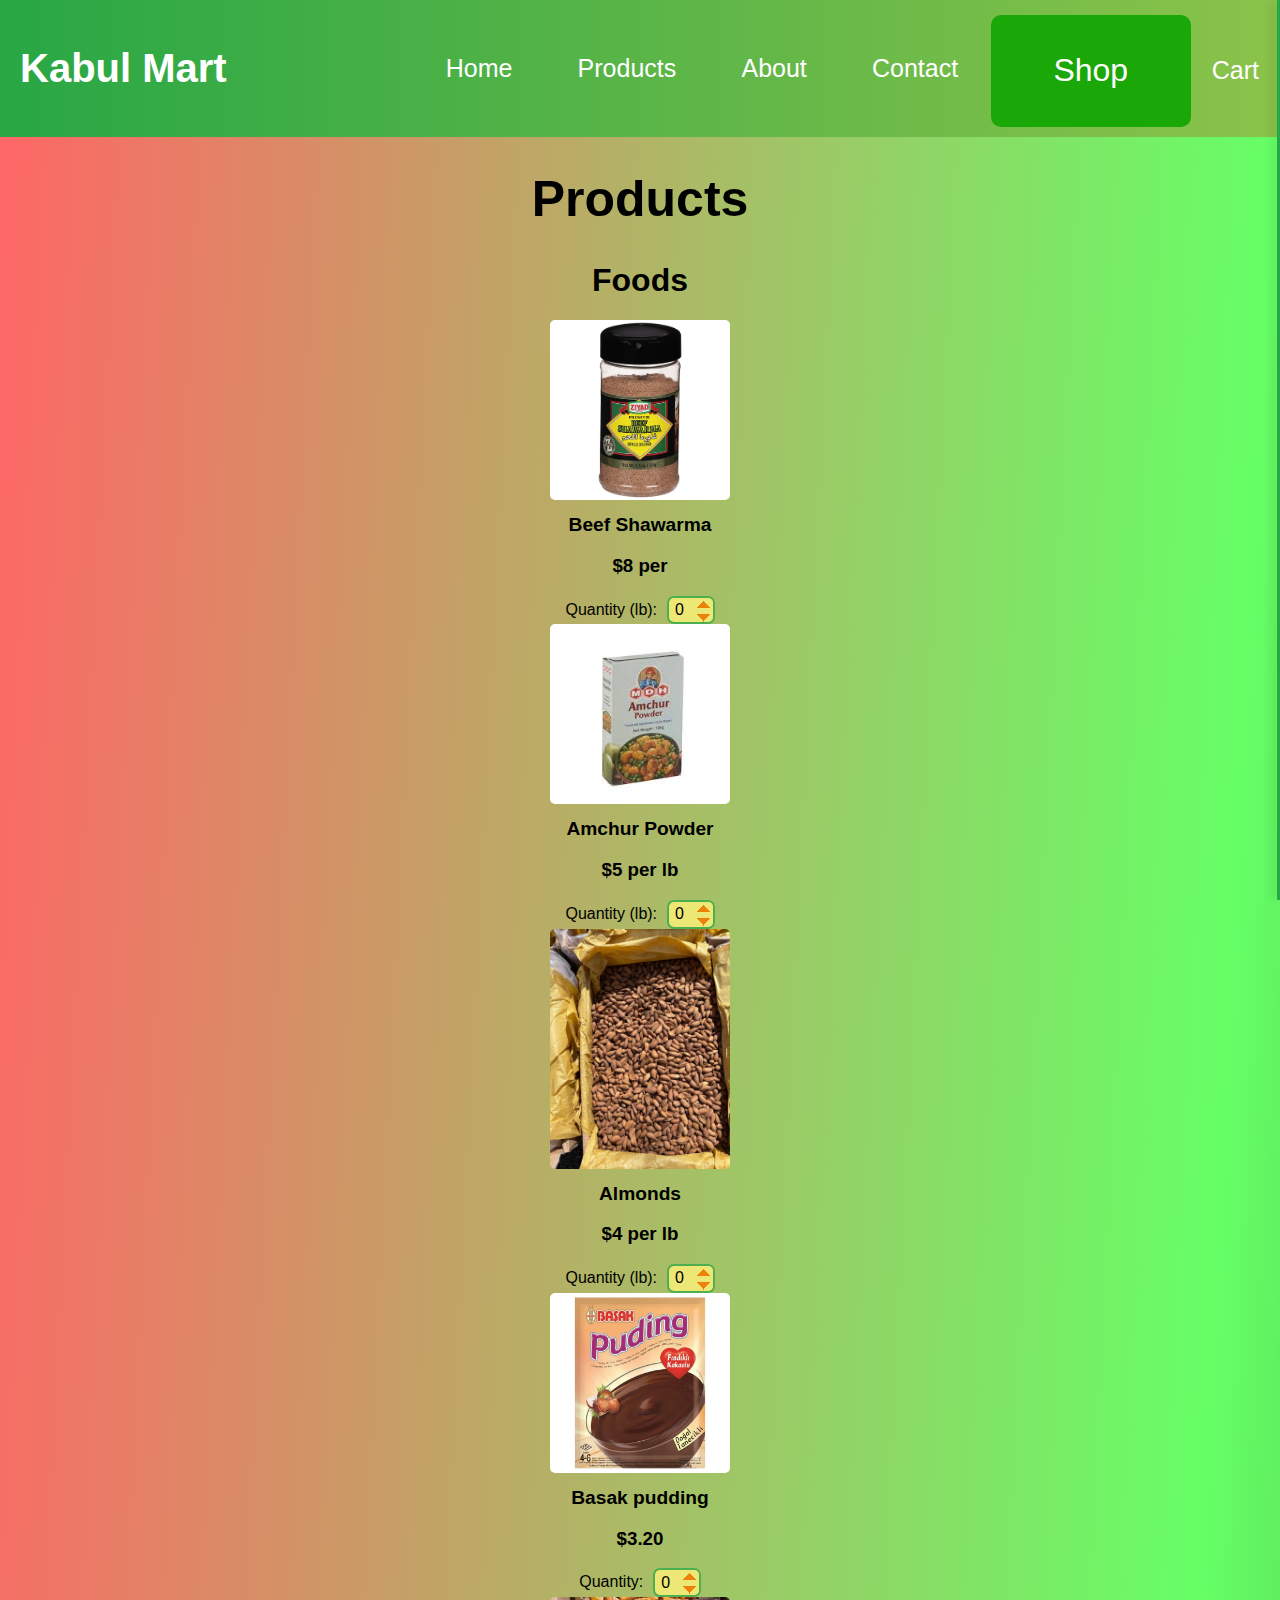
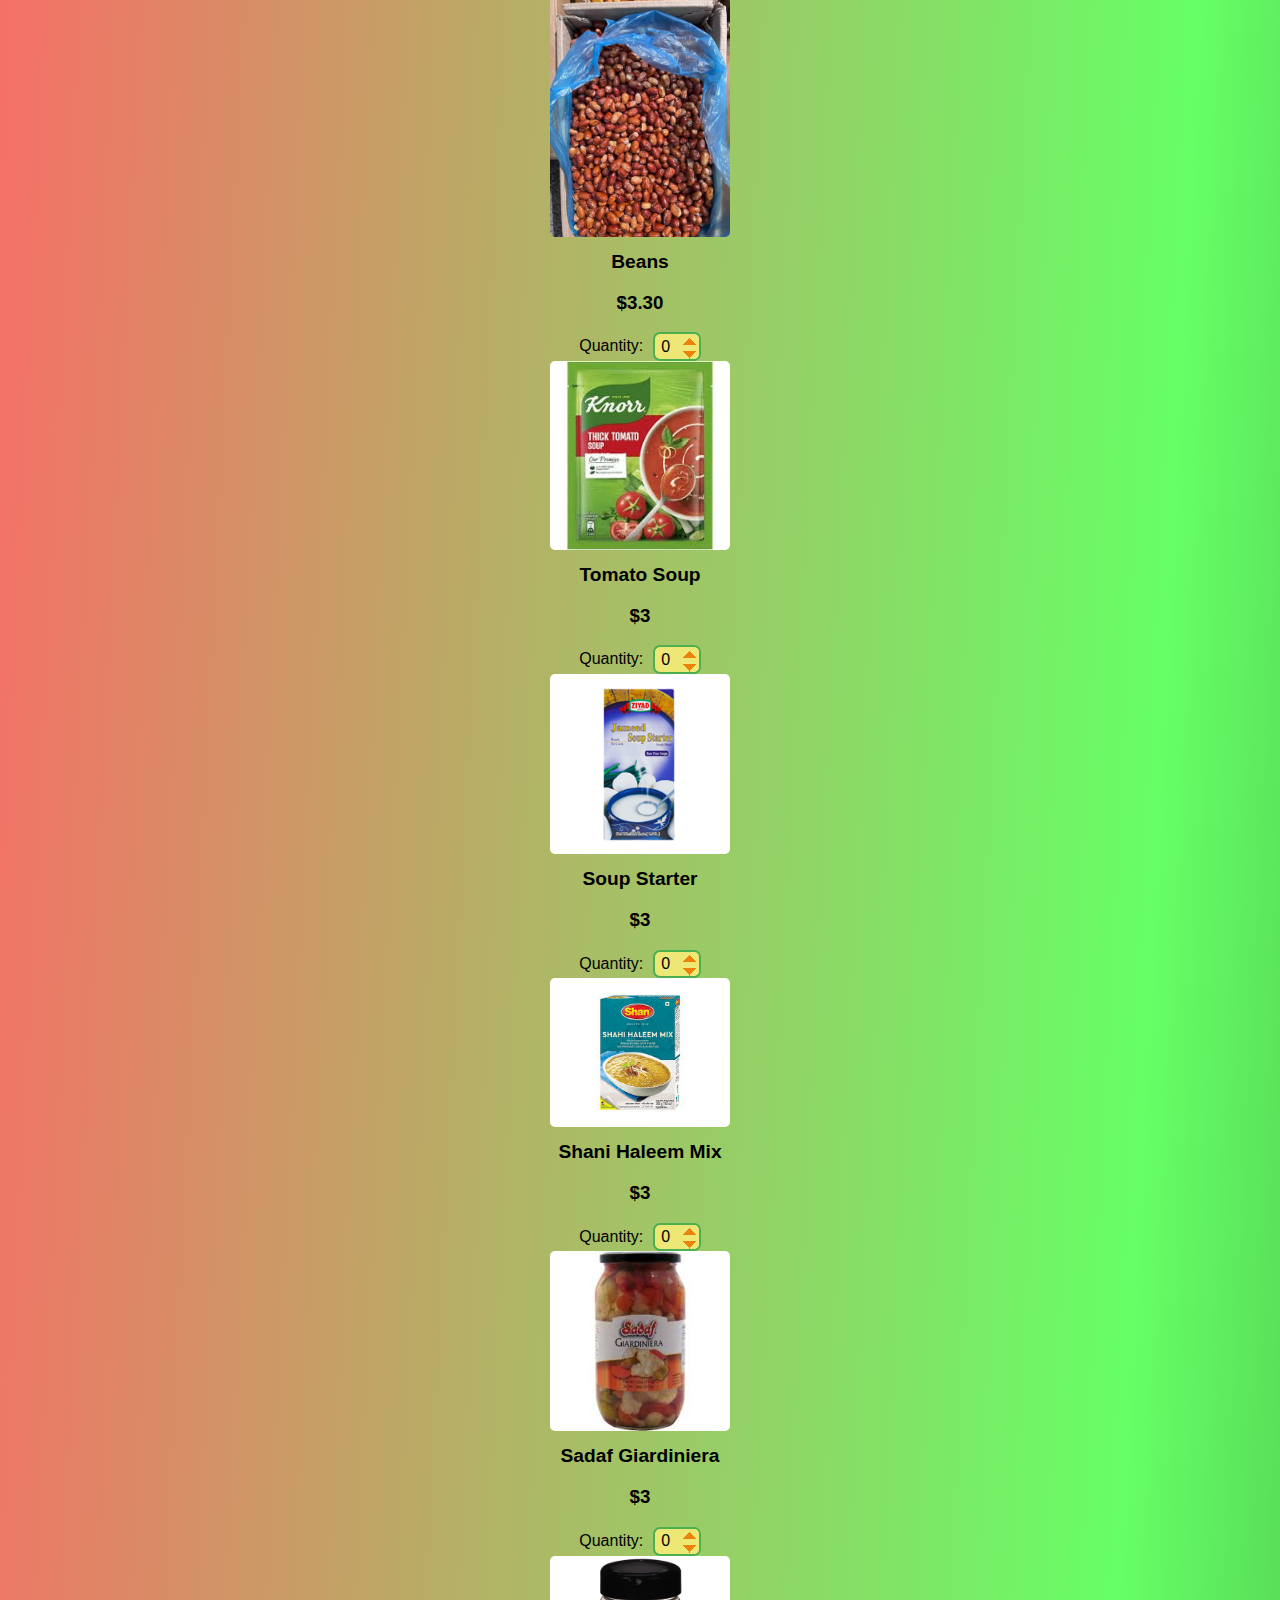
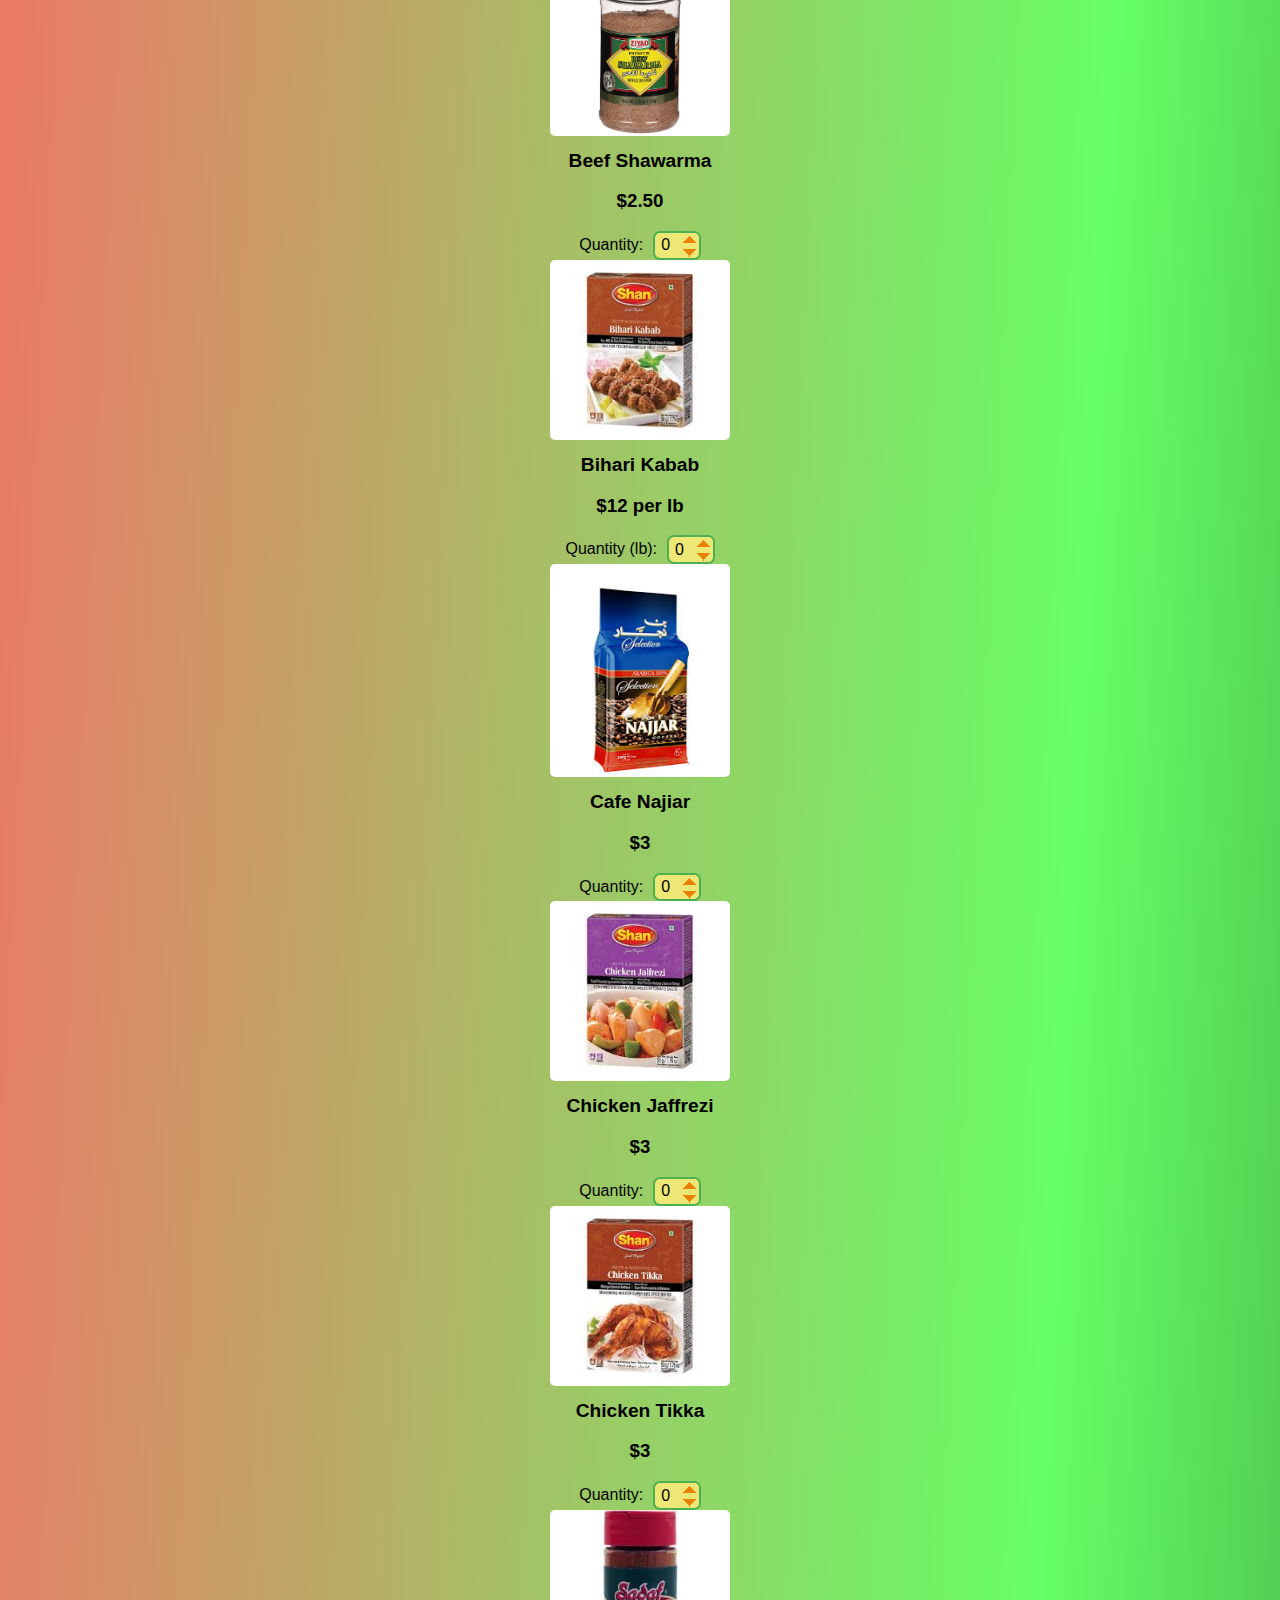
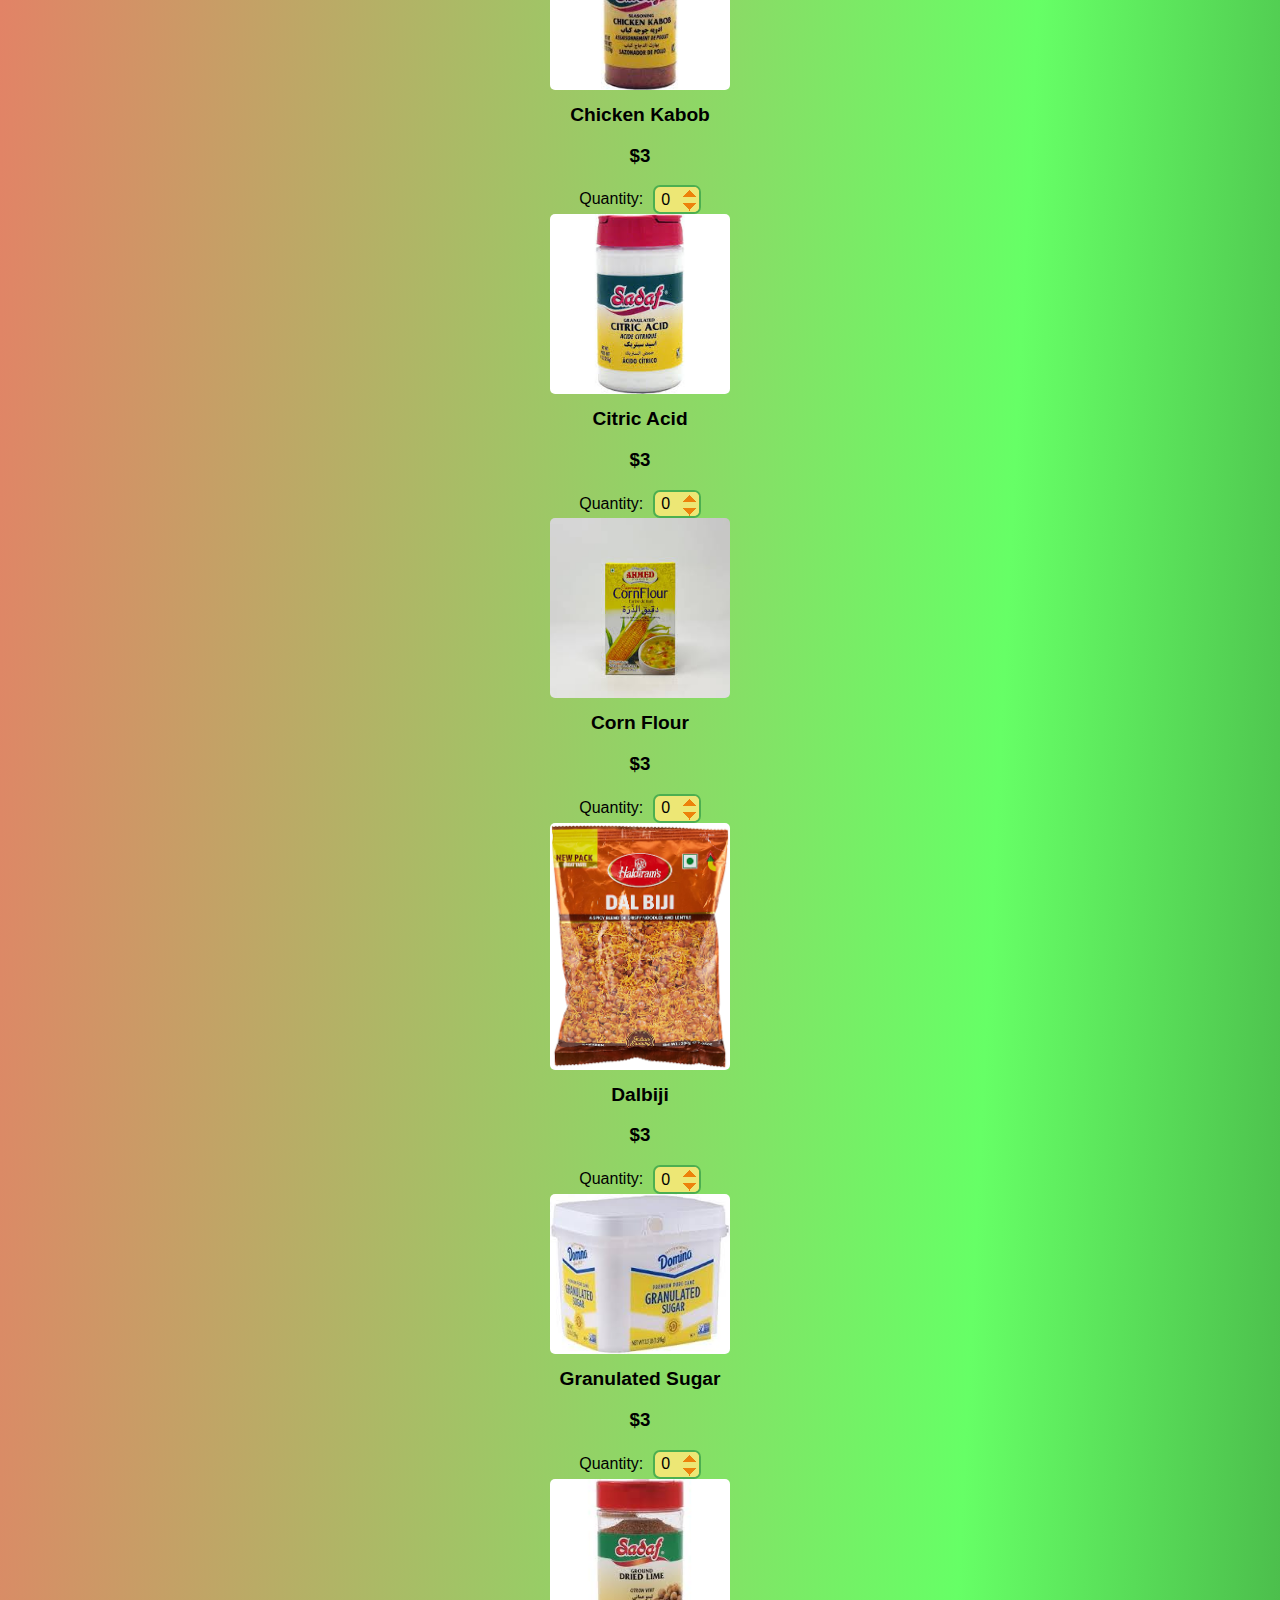
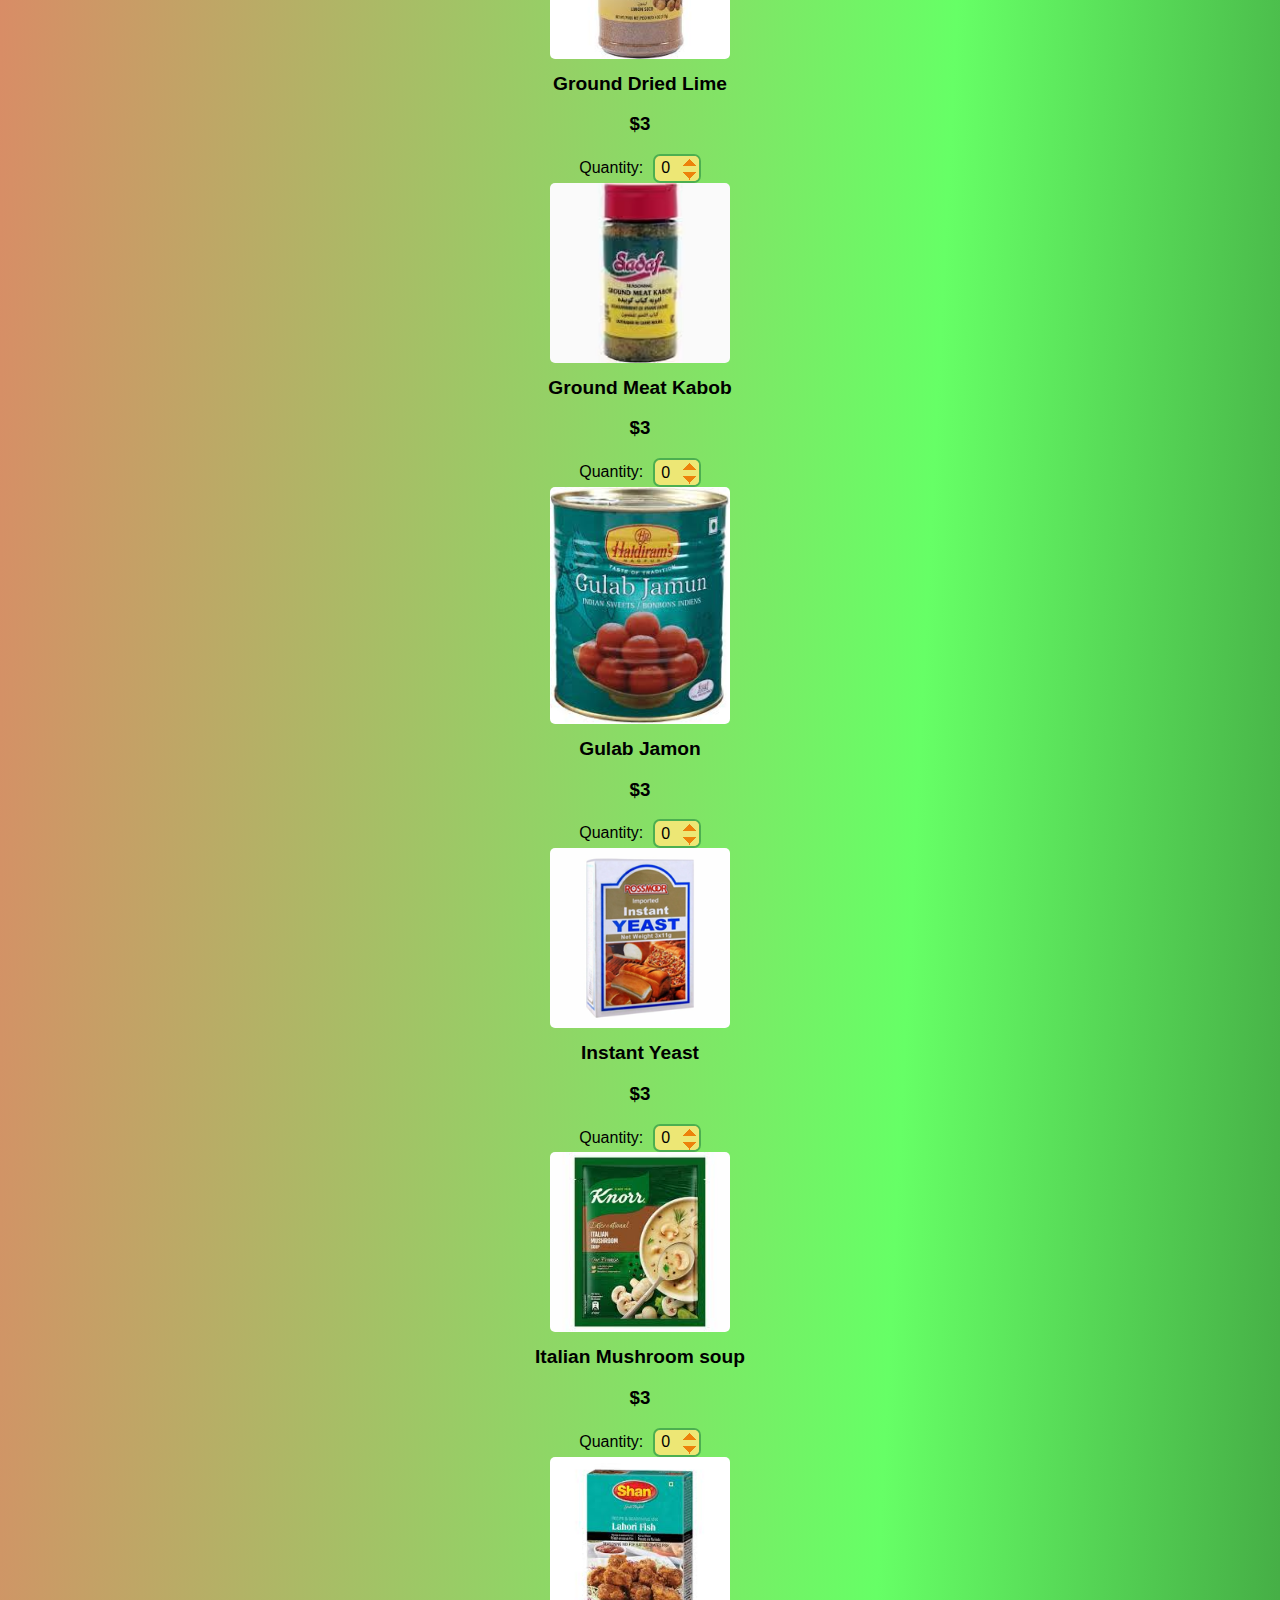
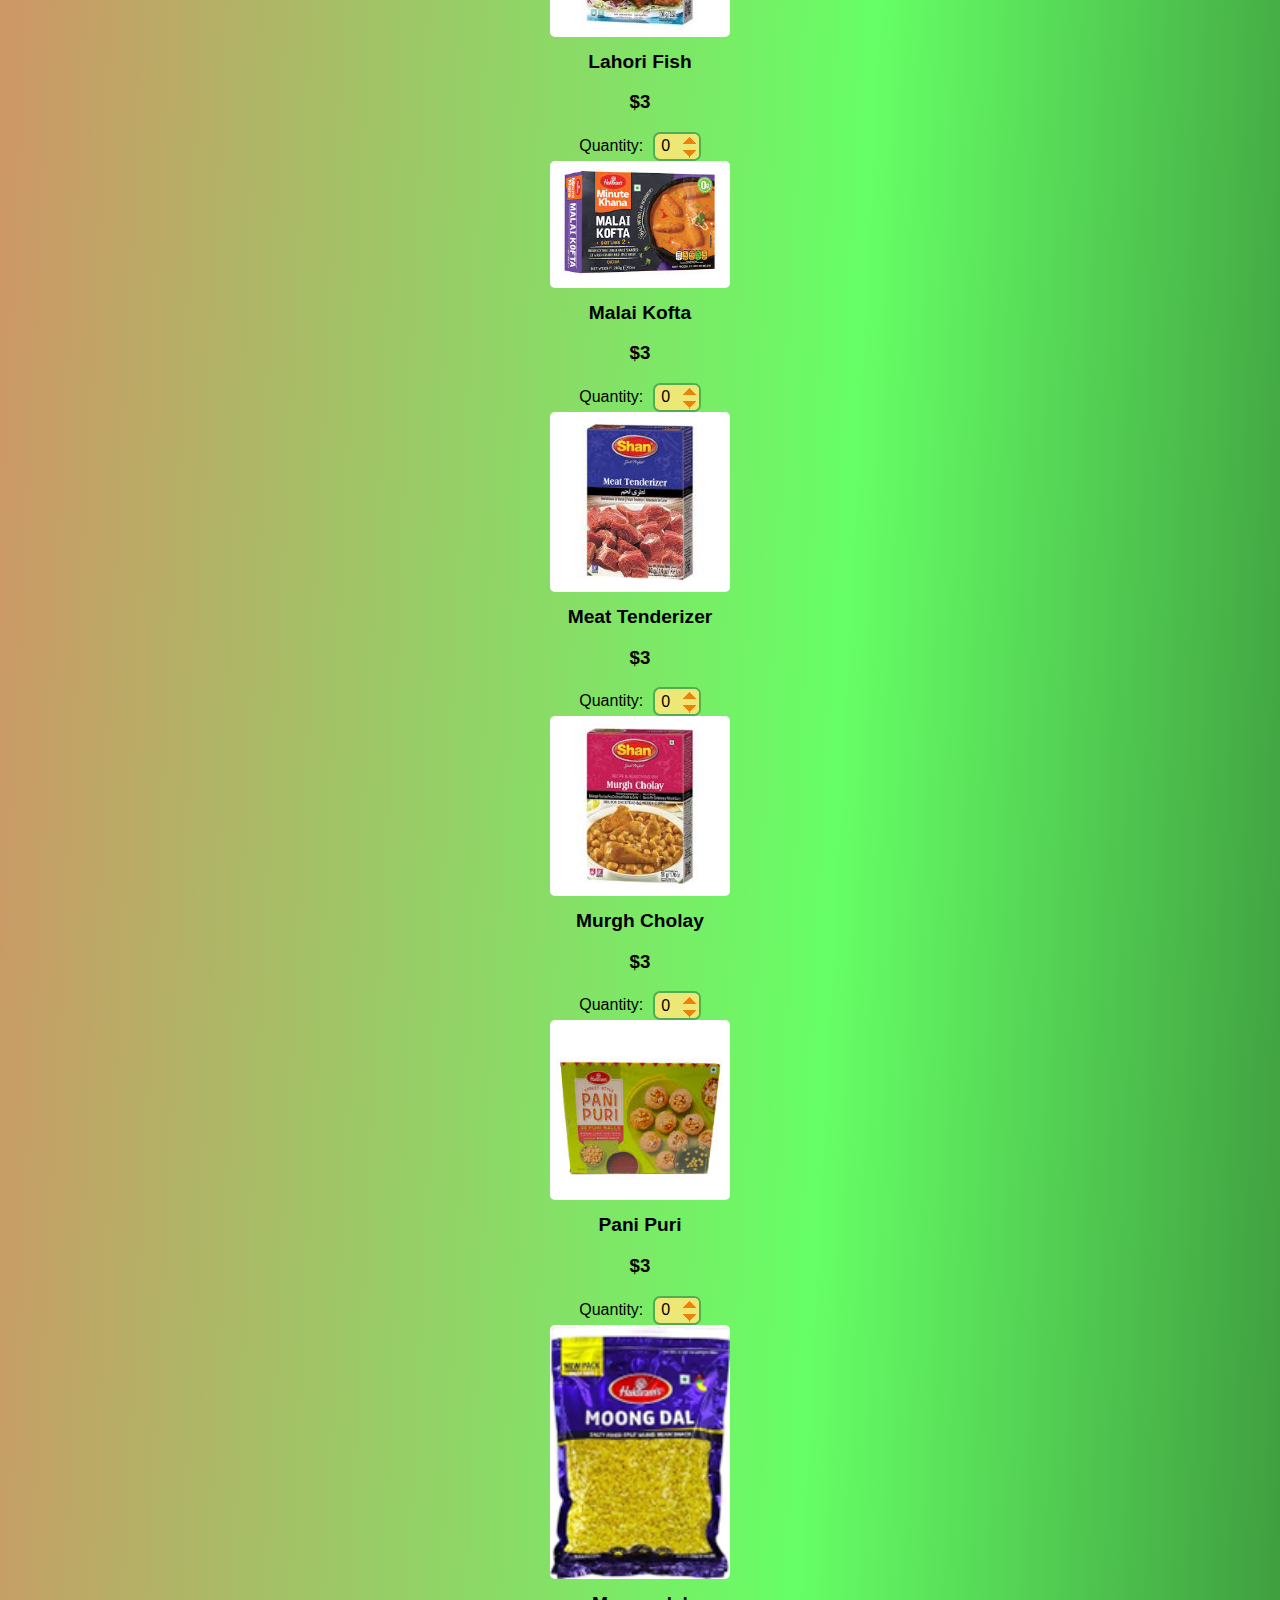
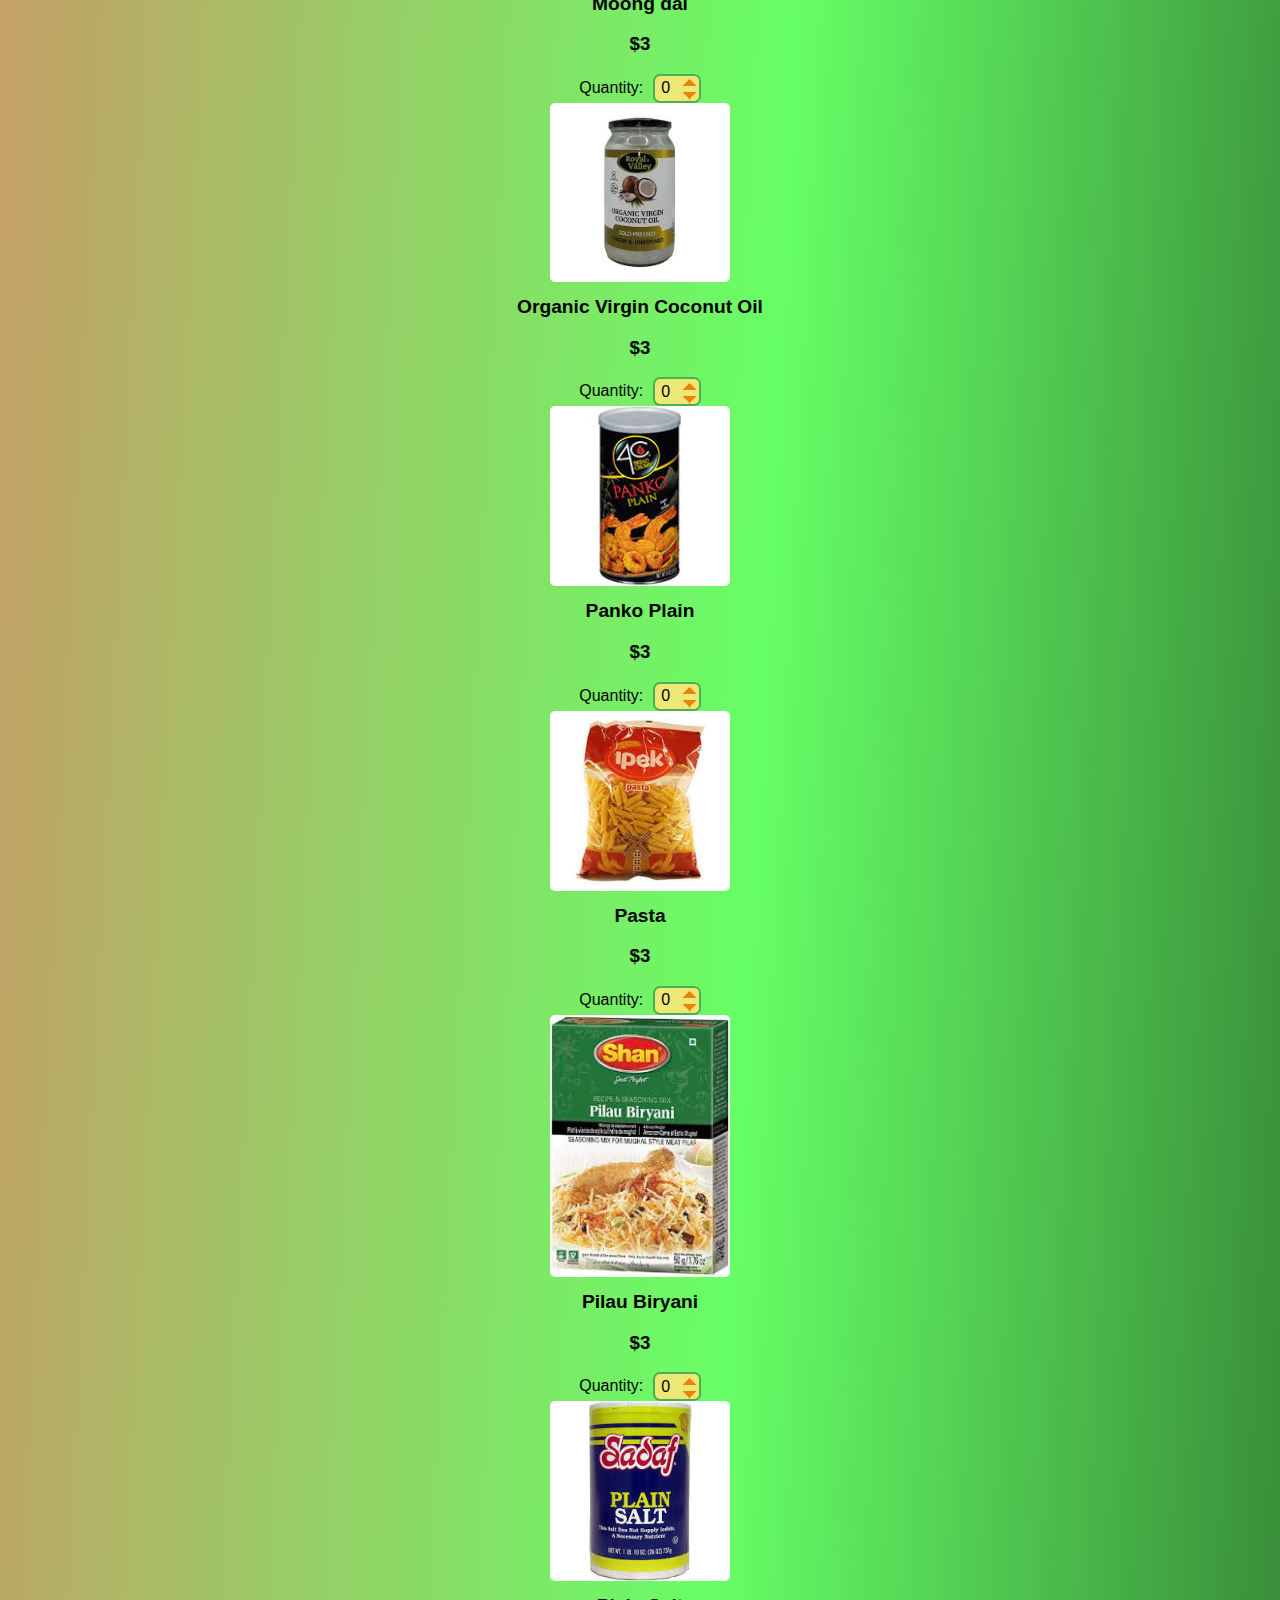
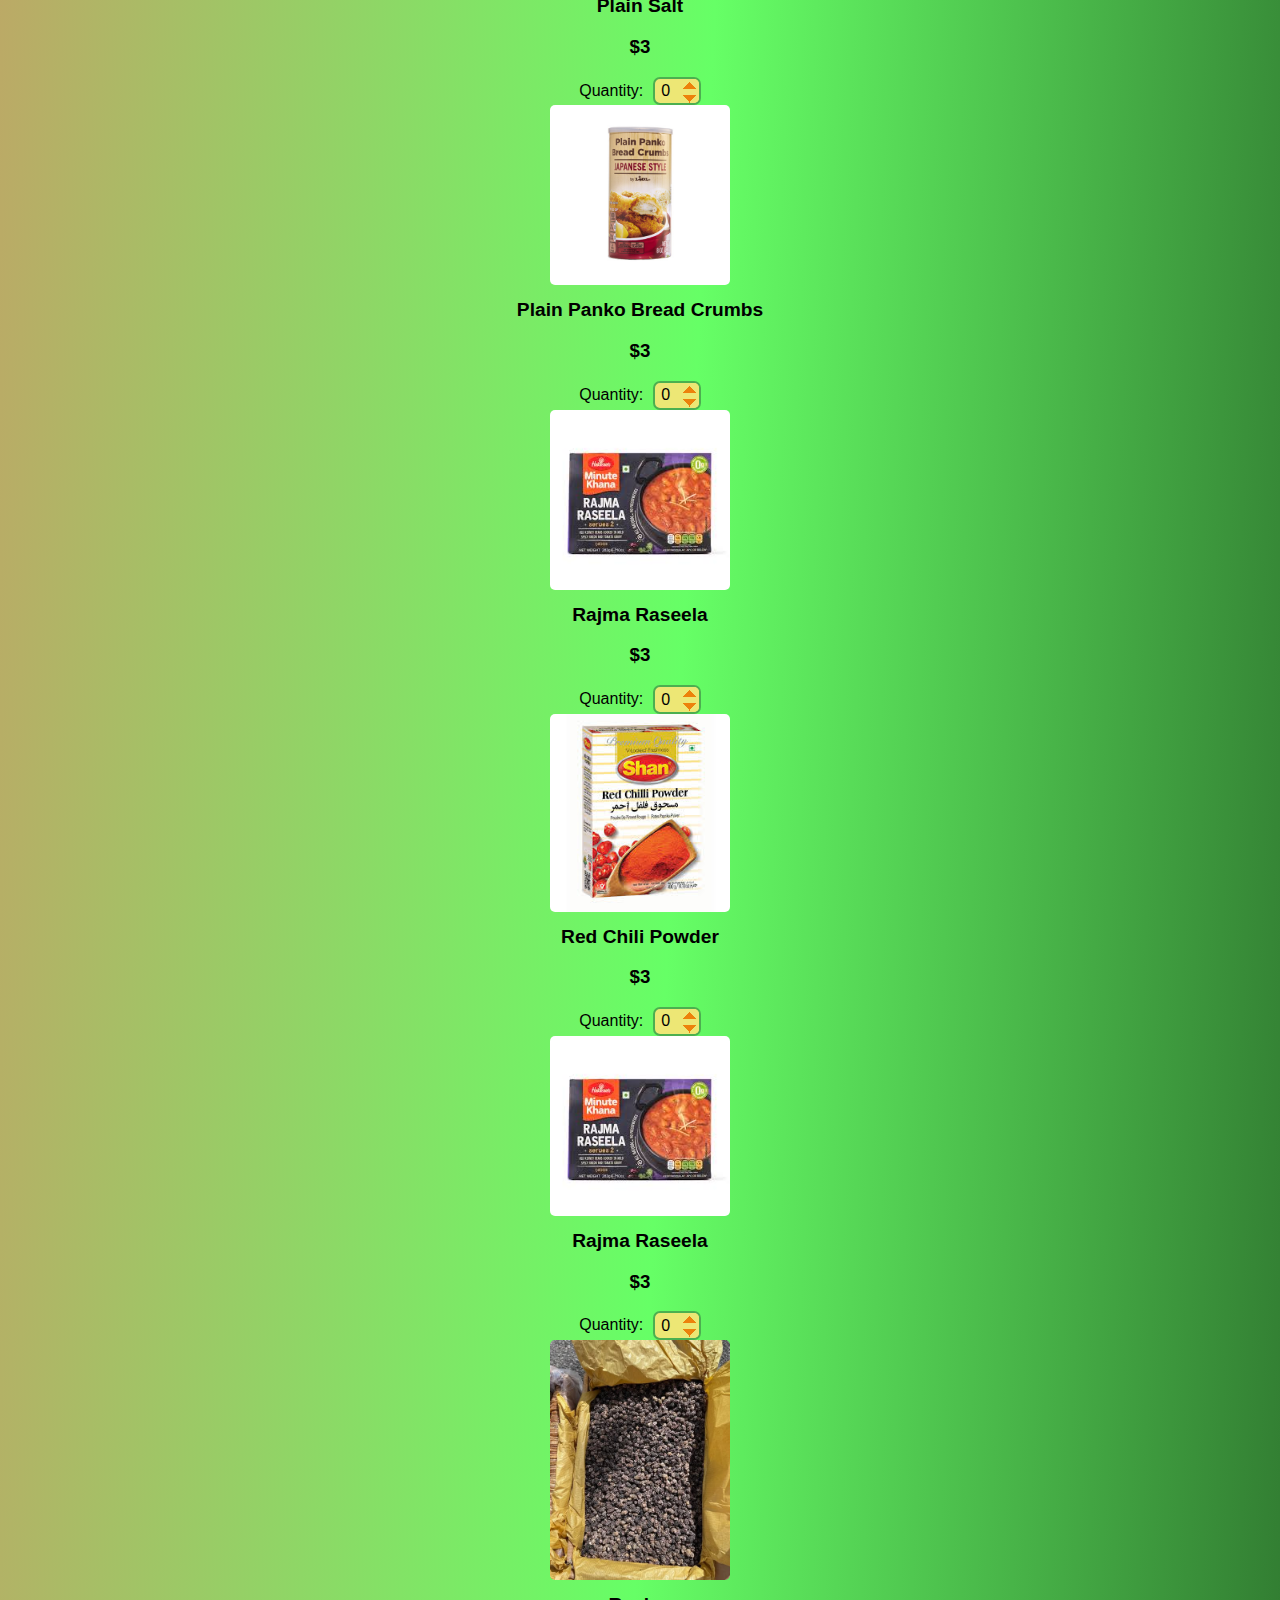
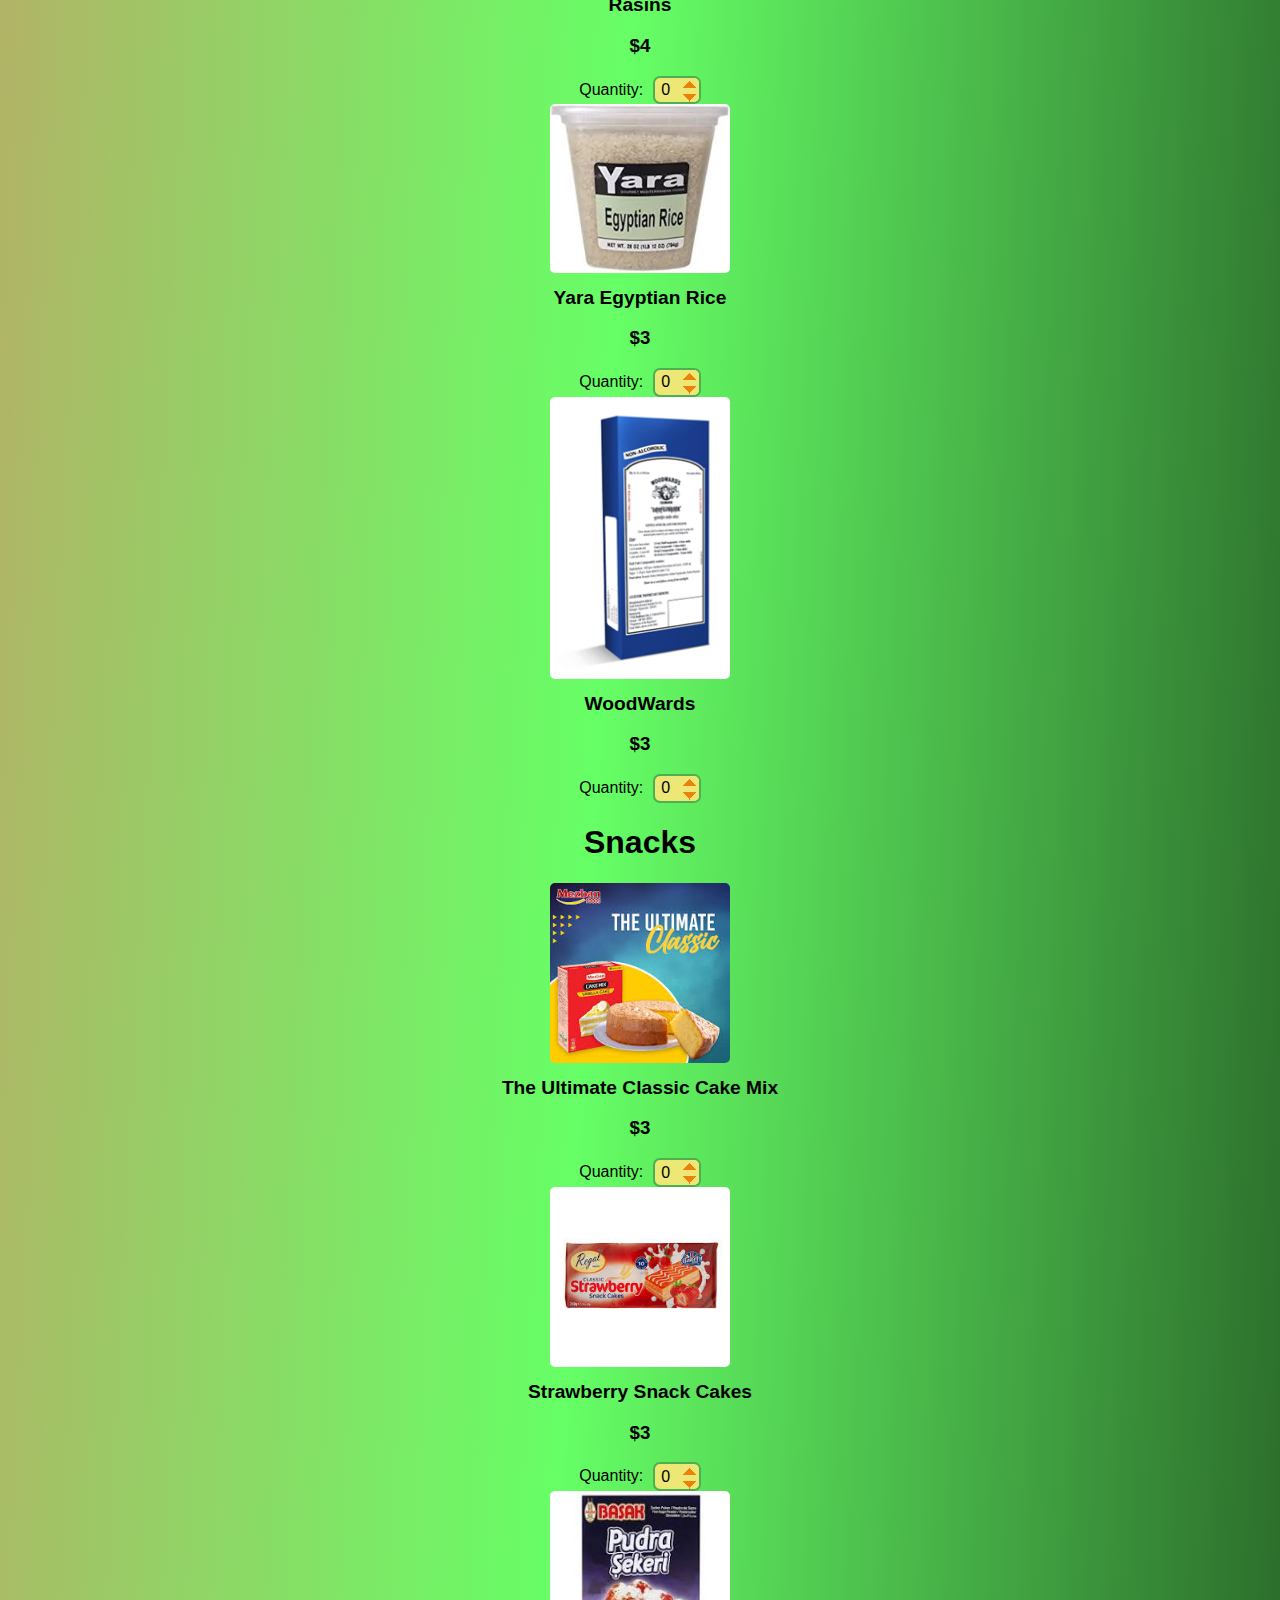
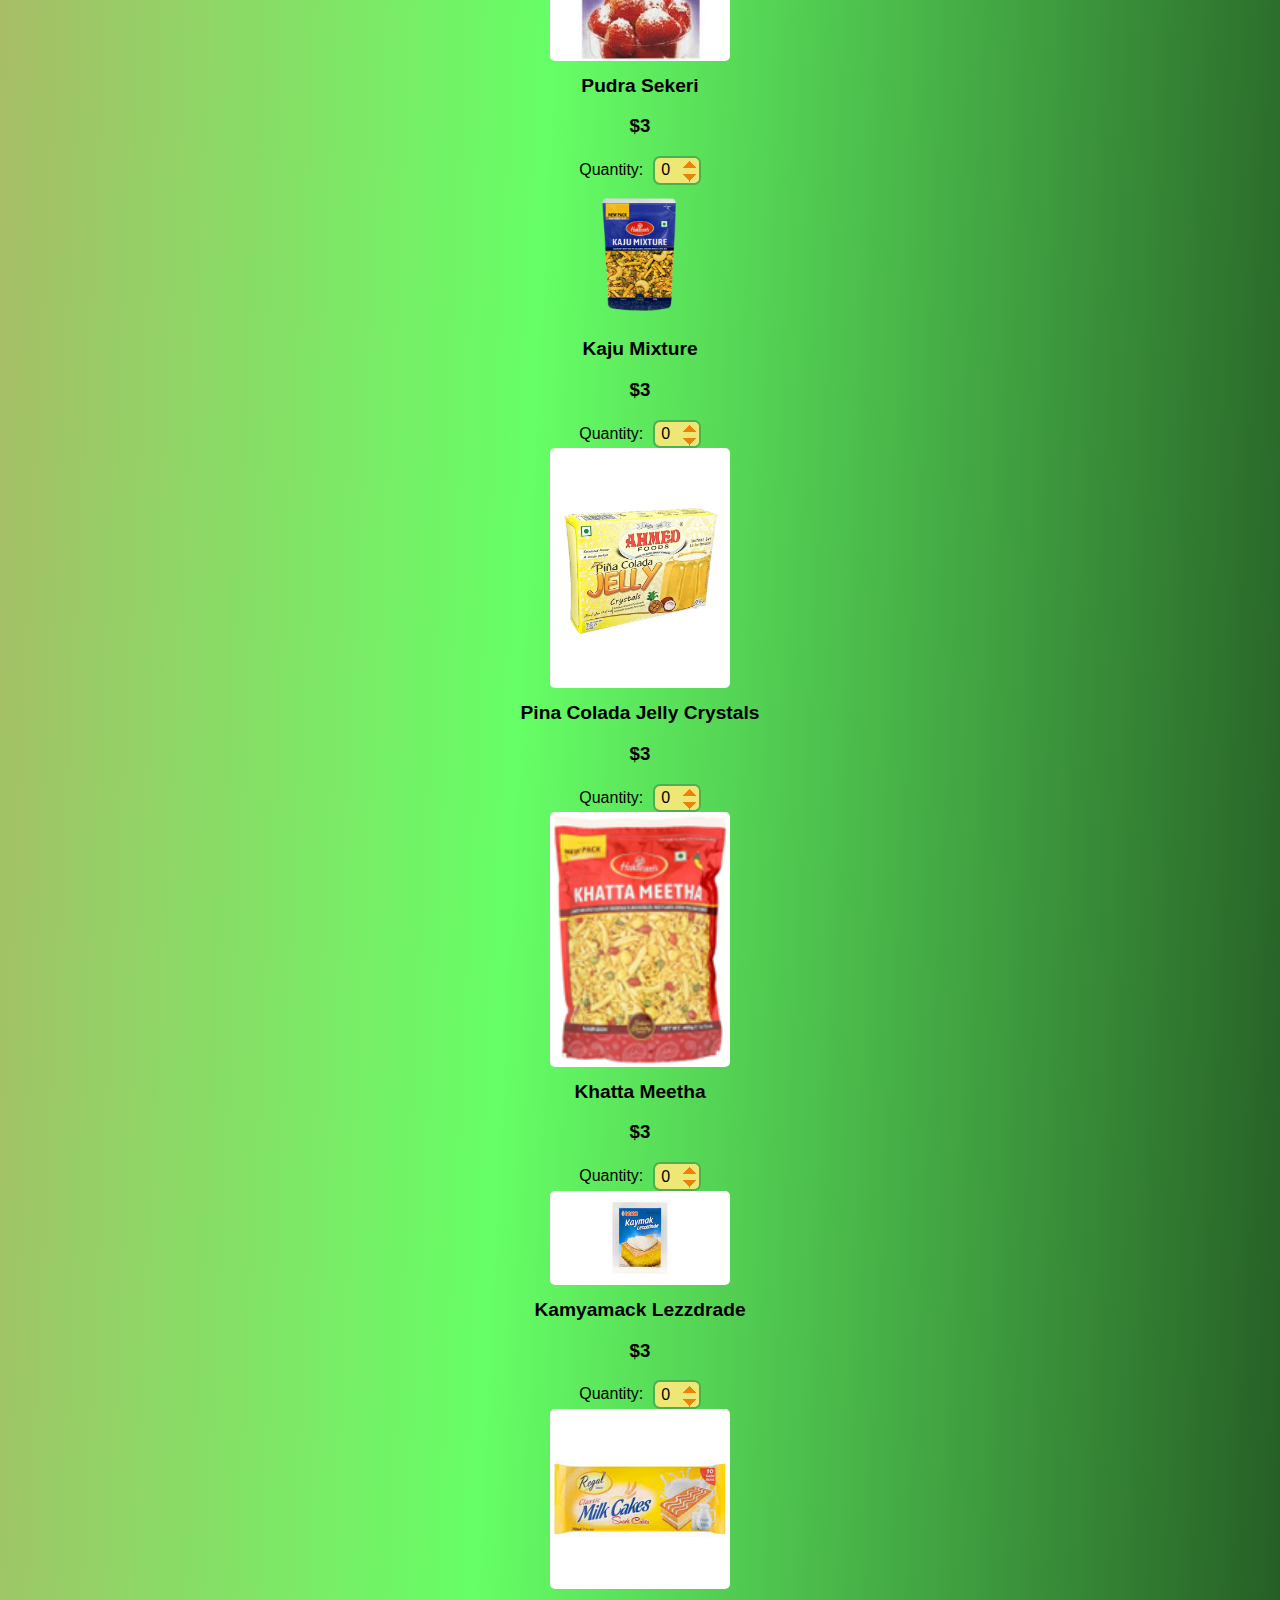
<file: index.html>
<!DOCTYPE html>
<html lang="en">
<head>
    <meta charset="UTF-8">
    <meta name="viewport" content="width=device-width, initial-scale=1.0">
    <title>Grocery Store</title>
    <link rel="stylesheet" href="index.css">
</head>
<body>
    <nav>
        <div class="logo" id = "logo">Kabul Mart</div>
        <ul>
            <li><a href="#logo">Home</a></li>
            <li><a href="#Products">Products</a></li>
            <li><a href="#">About</a></li>
            <li><a href="#">Contact</a></li>
            <div class="navbar">
                <button id="button">Shop
                    <div class="relative">
                        <div class="dropdownstuff">
                            <a href="#foods">Food</a>
                            <a href="#snackp">Snacks</a>
                            <a href="#drinkp">Drinks</a>
                            <a href="#healthp">Health Product</a>
                        </div>
                    </div>
                </button>
            </div>
            <li><button class="cart-button" onclick="toggleCart()">Cart</button></li>
        </ul>
    </nav>
    <div class="container">
        <h1 id="Products">Products</h1>

        <div class="food-card">
            
            <div id="foods">
                <h1>Foods</h1>
                <div class="card1">
                    <img src="Images/BeefShawarma.png" alt="Food Image">
                    <h2 id="name1">Beef Shawarma</h2>
                    <h3 value = "8" id="v1">$8 per</h3>
                    <div class="quantity-selector">
                        <label for="quantity1">Quantity (lb):</label>
                        <input type="number" id="quantity1" name="quantity" min="0" max="20" value="0">
                    </div>
                </div>
                <div class="card2">
                    <img src="Images/AmchurPowder.png" alt="Food Image">
                    <h2 id="name2">Amchur Powder</h2>
                    <h3 value = "5" id="v2">$5 per lb</h3>
                    <div class="quantity-selector">
                        <label for="quantity2">Quantity (lb):</label>
                        <input type="number" id="quantity2" name="quantity" min="0" max="20" value="0">
                    </div>
                </div>
                <div class="card3">
                    <img src="Images/Almonds.jpg" alt="Food Image">
                    <h2 id="name3">Almonds</h2>
                    <h3 value = "4" id="v3">$4 per lb</h3>
                    <div class="quantity-selector">
                        <label for="quantity3">Quantity (lb):</label>
                        <input type="number" id="quantity3" name="quantity" min="0" max="20" value="0">
                    </div>
                </div>
                <div class="card1">
                    <img src="Images/Basakpudding.png" alt="Food Image">
                    <h2 id="name4">Basak pudding</h2>
                    <h3 value = "3.2" id="v4">$3.20</h3>
                    <div class="quantity-selector">
                        <label for="quantity4">Quantity:</label>
                        <input type="number" id="quantity4" name="quantity" min="0" max="20" value="0">
                    </div>
                </div>
                <div class="card2">
                    <img src="Images/beans.jpg" alt="Food Image">
                    <h2 id="name5">Beans</h2>
                    <h3 value = "3.3" id="v5">$3.30</h3>
                    <div class="quantity-selector">
                        <label for="quantity5">Quantity:</label>
                        <input type="number" id="quantity5" name="quantity" min="0" max="20" value="0">
                    </div>
                </div>
                <div class="card2">
                    <img src="Images/ThickTomatoSoup.png" alt="Food Image">
                    <h2 id="name8">Tomato Soup</h2>
                    <h3 value = "3" id="v8">$3</h3>
                    <div class="quantity-selector">
                        <label for="quantity8">Quantity:</label>
                        <input type="number" id="quantity8" name="quantity" min="0" max="20" value="0">
                    </div>
                </div>
                <div class="card2">
                    <img src="Images/SoupStarter.png" alt="Food Image">
                    <h2 id="name8">Soup Starter</h2>
                    <h3 value = "3" id="v8">$3</h3>
                    <div class="quantity-selector">
                        <label for="quantity8">Quantity:</label>
                        <input type="number" id="quantity8" name="quantity" min="0" max="20" value="0">
                    </div>
                </div>
                <div class="card2">
                    <img src="Images/ShaniHaleemMix.png" alt="Food Image">
                    <h2 id="name8">Shani Haleem Mix</h2>
                    <h3 value = "3" id="v8">$3</h3>
                    <div class="quantity-selector">
                        <label for="quantity8">Quantity:</label>
                        <input type="number" id="quantity8" name="quantity" min="0" max="20" value="0">
                    </div>
                </div>
                <div class="card2">
                    <img src="Images/SadafGiardiniera.png" alt="Food Image">
                    <h2 id="name8">Sadaf Giardiniera</h2>
                    <h3 value = "3" id="v8">$3</h3>
                    <div class="quantity-selector">
                        <label for="quantity8">Quantity:</label>
                        <input type="number" id="quantity8" name="quantity" min="0" max="20" value="0">
                    </div>
                </div>
                <div class="card3">
                    <img src="Images/BeefShawarma.png" alt="Food Image">
                    <h2 id="name6">Beef Shawarma</h2>
                    <h3 value = "2.5" id="v6">$2.50</h3>
                    <div class="quantity-selector">
                        <label for="quantity6">Quantity:</label>
                        <input type="number" id="quantity6" name="quantity" min="0" max="20" value="0">
                    </div>
                </div>
                <div class="card1">
                    <img src="Images/BihariKabab.png" alt="Food Image">
                    <h2 id="name7">Bihari Kabab</h2>
                    <h3 value = "12" id="v7">$12 per lb</h3>
                    <div class="quantity-selector">
                        <label for="quantity7">Quantity (lb):</label>
                        <input type="number" id="quantity7" name="quantity" min="0" max="20" value="0">
                    </div>
                </div>
                <div class="card2">
                    <img src="Images/CafeNajiar.png" alt="Food Image">
                    <h2 id="name8">Cafe Najiar</h2>
                    <h3 value = "3" id="v8">$3</h3>
                    <div class="quantity-selector">
                        <label for="quantity8">Quantity:</label>
                        <input type="number" id="quantity8" name="quantity" min="0" max="20" value="0">
                    </div>
                </div>
                <div class="card2">
                    <img src="Images/ChickenJaffrezi.png" alt="Food Image">
                    <h2 id="name8">Chicken Jaffrezi</h2>
                    <h3 value = "3" id="v8">$3</h3>
                    <div class="quantity-selector">
                        <label for="quantity8">Quantity:</label>
                        <input type="number" id="quantity8" name="quantity" min="0" max="20" value="0">
                    </div>
                </div>
                <div class="card2">
                    <img src="Images/ChickenTikka.png" alt="Food Image">
                    <h2 id="name8">Chicken Tikka</h2>
                    <h3 value = "3" id="v8">$3</h3>
                    <div class="quantity-selector">
                        <label for="quantity8">Quantity:</label>
                        <input type="number" id="quantity8" name="quantity" min="0" max="20" value="0">
                    </div>
                </div>
                <div class="card2">
                    <img src="Images/ChickenKabob.png" alt="Food Image">
                    <h2 id="name8">Chicken Kabob</h2>
                    <h3 value = "3" id="v8">$3</h3>
                    <div class="quantity-selector">
                        <label for="quantity8">Quantity:</label>
                        <input type="number" id="quantity8" name="quantity" min="0" max="20" value="0">
                    </div>
                </div>
                <div class="card2">
                    <img src="Images/CitricAcid.png" alt="Food Image">
                    <h2 id="name8">Citric Acid</h2>
                    <h3 value = "3" id="v8">$3</h3>
                    <div class="quantity-selector">
                        <label for="quantity8">Quantity:</label>
                        <input type="number" id="quantity8" name="quantity" min="0" max="20" value="0">
                    </div>
                </div>
                <div class="card2">
                    <img src="Images/CornFlour.png" alt="Food Image">
                    <h2 id="name8">Corn Flour</h2>
                    <h3 value = "3" id="v8">$3</h3>
                    <div class="quantity-selector">
                        <label for="quantity8">Quantity:</label>
                        <input type="number" id="quantity8" name="quantity" min="0" max="20" value="0">
                    </div>
                </div>
                <div class="card2">
                    <img src="Images/dalbiji.png" alt="Food Image">
                    <h2 id="name8">Dalbiji</h2>
                    <h3 value = "3" id="v8">$3</h3>
                    <div class="quantity-selector">
                        <label for="quantity8">Quantity:</label>
                        <input type="number" id="quantity8" name="quantity" min="0" max="20" value="0">
                    </div>
                </div>
                <div class="card2">
                    <img src="Images/GranulatedSugar.png" alt="Food Image">
                    <h2 id="name8">Granulated Sugar</h2>
                    <h3 value = "3" id="v8">$3</h3>
                    <div class="quantity-selector">
                        <label for="quantity8">Quantity:</label>
                        <input type="number" id="quantity8" name="quantity" min="0" max="20" value="0">
                    </div>
                </div>
                <div class="card2">
                    <img src="Images/GroundDriedLime.png" alt="Food Image">
                    <h2 id="name8">Ground Dried Lime</h2>
                    <h3 value = "3" id="v8">$3</h3>
                    <div class="quantity-selector">
                        <label for="quantity8">Quantity:</label>
                        <input type="number" id="quantity8" name="quantity" min="0" max="20" value="0">
                    </div>
                </div>
                <div class="card2">
                    <img src="Images/groundmeatkabob.png" alt="Food Image">
                    <h2 id="name8">Ground Meat Kabob</h2>
                    <h3 value = "3" id="v8">$3</h3>
                    <div class="quantity-selector">
                        <label for="quantity8">Quantity:</label>
                        <input type="number" id="quantity8" name="quantity" min="0" max="20" value="0">
                    </div>
                </div>
                <div class="card2">
                    <img src="Images/GulabJamon.png" alt="Food Image">
                    <h2 id="name8">Gulab Jamon</h2>
                    <h3 value = "3" id="v8">$3</h3>
                    <div class="quantity-selector">
                        <label for="quantity8">Quantity:</label>
                        <input type="number" id="quantity8" name="quantity" min="0" max="20" value="0">
                    </div>
                </div>
                <div class="card2">
                    <img src="Images/ImportedInstantYeast.png" alt="Food Image">
                    <h2 id="name8">Instant Yeast</h2>
                    <h3 value = "3" id="v8">$3</h3>
                    <div class="quantity-selector">
                        <label for="quantity8">Quantity:</label>
                        <input type="number" id="quantity8" name="quantity" min="0" max="20" value="0">
                    </div>
                </div>
                <div class="card2">
                    <img src="Images/ItalianMushroomsoup.png" alt="Food Image">
                    <h2 id="name8">Italian Mushroom soup</h2>
                    <h3 value = "3" id="v8">$3</h3>
                    <div class="quantity-selector">
                        <label for="quantity8">Quantity:</label>
                        <input type="number" id="quantity8" name="quantity" min="0" max="20" value="0">
                    </div>
                </div>
                <div class="card2">
                    <img src="Images/LahoriFish.png" alt="Food Image">
                    <h2 id="name8">Lahori Fish</h2>
                    <h3 value = "3" id="v8">$3</h3>
                    <div class="quantity-selector">
                        <label for="quantity8">Quantity:</label>
                        <input type="number" id="quantity8" name="quantity" min="0" max="20" value="0">
                    </div>
                </div>
                <div class="card2">
                    <img src="Images/MalaiKofta.png" alt="Food Image">
                    <h2 id="name8">Malai Kofta</h2>
                    <h3 value = "3" id="v8">$3</h3>
                    <div class="quantity-selector">
                        <label for="quantity8">Quantity:</label>
                        <input type="number" id="quantity8" name="quantity" min="0" max="20" value="0">
                    </div>
                </div>
                <div class="card2">
                    <img src="Images/Meattenderizer.png" alt="Food Image">
                    <h2 id="name8">Meat Tenderizer</h2>
                    <h3 value = "3" id="v8">$3</h3>
                    <div class="quantity-selector">
                        <label for="quantity8">Quantity:</label>
                        <input type="number" id="quantity8" name="quantity" min="0" max="20" value="0">
                    </div>
                </div>
                <div class="card2">
                    <img src="Images/MurghCholay.png" alt="Food Image">
                    <h2 id="name8">Murgh Cholay</h2>
                    <h3 value = "3" id="v8">$3</h3>
                    <div class="quantity-selector">
                        <label for="quantity8">Quantity:</label>
                        <input type="number" id="quantity8" name="quantity" min="0" max="20" value="0">
                    </div>
                </div>
                <div class="card2">
                    <img src="Images/PaniPuri.png" alt="Food Image">
                    <h2 id="name8">Pani Puri</h2>
                    <h3 value = "3" id="v8">$3</h3>
                    <div class="quantity-selector">
                        <label for="quantity8">Quantity:</label>
                        <input type="number" id="quantity8" name="quantity" min="0" max="20" value="0">
                    </div>
                </div>
                <div class="card2">
                    <img src="Images/moongdal.png" alt="Food Image">
                    <h2 id="name8">Moong dal</h2>
                    <h3 value = "3" id="v8">$3</h3>
                    <div class="quantity-selector">
                        <label for="quantity8">Quantity:</label>
                        <input type="number" id="quantity8" name="quantity" min="0" max="20" value="0">
                    </div>
                </div>
                <div class="card2">
                    <img src="Images/OrganicVirginCoconutOil.png" alt="Food Image">
                    <h2 id="name8">Organic Virgin Coconut Oil</h2>
                    <h3 value = "3" id="v8">$3</h3>
                    <div class="quantity-selector">
                        <label for="quantity8">Quantity:</label>
                        <input type="number" id="quantity8" name="quantity" min="0" max="20" value="0">
                    </div>
                </div>
                <div class="card2">
                    <img src="Images/PankoPlain.png" alt="Food Image">
                    <h2 id="name8">Panko Plain</h2>
                    <h3 value = "3" id="v8">$3</h3>
                    <div class="quantity-selector">
                        <label for="quantity8">Quantity:</label>
                        <input type="number" id="quantity8" name="quantity" min="0" max="20" value="0">
                    </div>
                </div>
                <div class="card2">
                    <img src="Images/pasta.png" alt="Food Image">
                    <h2 id="name8">Pasta</h2>
                    <h3 value = "3" id="v8">$3</h3>
                    <div class="quantity-selector">
                        <label for="quantity8">Quantity:</label>
                        <input type="number" id="quantity8" name="quantity" min="0" max="20" value="0">
                    </div>
                </div>
                <div class="card2">
                    <img src="Images/PilauBiryani.png" alt="Food Image">
                    <h2 id="name8">Pilau Biryani</h2>
                    <h3 value = "3" id="v8">$3</h3>
                    <div class="quantity-selector">
                        <label for="quantity8">Quantity:</label>
                        <input type="number" id="quantity8" name="quantity" min="0" max="20" value="0">
                    </div>
                </div>
                <div class="card2">
                    <img src="Images/PlainSalt.png" alt="Food Image">
                    <h2 id="name8">Plain Salt</h2>
                    <h3 value = "3" id="v8">$3</h3>
                    <div class="quantity-selector">
                        <label for="quantity8">Quantity:</label>
                        <input type="number" id="quantity8" name="quantity" min="0" max="20" value="0">
                    </div>
                </div>
                <div class="card2">
                    <img src="Images/PlainPankoBreadCrumbs.png" alt="Food Image">
                    <h2 id="name8">Plain Panko Bread Crumbs</h2>
                    <h3 value = "3" id="v8">$3</h3>
                    <div class="quantity-selector">
                        <label for="quantity8">Quantity:</label>
                        <input type="number" id="quantity8" name="quantity" min="0" max="20" value="0">
                    </div>
                </div>
                <div class="card2">
                    <img src="Images/RajmaRaseela.png" alt="Food Image">
                    <h2 id="name8">Rajma Raseela</h2>
                    <h3 value = "3" id="v8">$3</h3>
                    <div class="quantity-selector">
                        <label for="quantity8">Quantity:</label>
                        <input type="number" id="quantity8" name="quantity" min="0" max="20" value="0">
                    </div>
                </div>
                <div class="card2">
                    <img src="Images/Redchilipowder.png" alt="Food Image">
                    <h2 id="name8">Red Chili Powder</h2>
                    <h3 value = "3" id="v8">$3</h3>
                    <div class="quantity-selector">
                        <label for="quantity8">Quantity:</label>
                        <input type="number" id="quantity8" name="quantity" min="0" max="20" value="0">
                    </div>
                </div>
                <div class="card2">
                    <img src="Images/RajmaRaseela.png" alt="Food Image">
                    <h2 id="name8">Rajma Raseela</h2>
                    <h3 value = "3" id="v8">$3</h3>
                    <div class="quantity-selector">
                        <label for="quantity8">Quantity:</label>
                        <input type="number" id="quantity8" name="quantity" min="0" max="20" value="0">
                    </div>
                </div>
                <div class="card2">
                    <img src="Images/rasins.jpg" alt="Food Image">
                    <h2 id="name8">Rasins</h2>
                    <h3 value = "4" id="v8">$4</h3>
                    <div class="quantity-selector">
                        <label for="quantity8">Quantity:</label>
                        <input type="number" id="quantity8" name="quantity" min="0" max="20" value="0">
                    </div>
                </div>
                <div class="card2">
                    <img src="Images/YaraEgyptianRice.png" alt="Food Image">
                    <h2 id="name8">Yara Egyptian Rice</h2>
                    <h3 value = "3" id="v8">$3</h3>
                    <div class="quantity-selector">
                        <label for="quantity8">Quantity:</label>
                        <input type="number" id="quantity8" name="quantity" min="0" max="20" value="0">
                    </div>
                </div>
                <div class="card2">
                    <img src="Images/WoodWards.png" alt="Food Image">
                    <h2 id="name8">WoodWards</h2>
                    <h3 value = "3" id="v8">$3</h3>
                    <div class="quantity-selector">
                        <label for="quantity8">Quantity:</label>
                        <input type="number" id="quantity8" name="quantity" min="0" max="20" value="0">
                    </div>
                </div>
            </div>
            <div id="snackp">
                <h1>Snacks</h1>
                <div class="card2">
                    <img src="Images/TheUltimateclassiccakemix.png" alt="Food Image">
                    <h2 id="name8">The Ultimate Classic Cake Mix</h2>
                    <h3 value = "3" id="v8">$3</h3>
                    <div class="quantity-selector">
                        <label for="quantity8">Quantity:</label>
                        <input type="number" id="quantity8" name="quantity" min="0" max="20" value="0">
                    </div>
                </div>
                <div class="card2">
                    <img src="Images/StrawberrySnackCakes.png" alt="Food Image">
                    <h2 id="name8">Strawberry Snack Cakes</h2>
                    <h3 value = "3" id="v8">$3</h3>
                    <div class="quantity-selector">
                        <label for="quantity8">Quantity:</label>
                        <input type="number" id="quantity8" name="quantity" min="0" max="20" value="0">
                    </div>
                </div>
                <div class="card2">
                    <img src="Images/PudraSekeri.png" alt="Food Image">
                    <h2 id="name8">Pudra Sekeri</h2>
                    <h3 value = "3" id="v8">$3</h3>
                    <div class="quantity-selector">
                        <label for="quantity8">Quantity:</label>
                        <input type="number" id="quantity8" name="quantity" min="0" max="20" value="0">
                    </div>
                </div>
                
                <div class="card2">
                    <img src="Images/kaju mixture.png" alt="Food Image">
                    <h2 id="name8">Kaju Mixture</h2>
                    <h3 value = "3" id="v8">$3</h3>
                    <div class="quantity-selector">
                        <label for="quantity8">Quantity:</label>
                        <input type="number" id="quantity8" name="quantity" min="0" max="20" value="0">
                    </div>
                </div>
                <div class="card2">
                    <img src="Images/PinaColadaJellyCrystals.png" alt="Food Image">
                    <h2 id="name8">Pina Colada Jelly Crystals</h2>
                    <h3 value = "3" id="v8">$3</h3>
                    <div class="quantity-selector">
                        <label for="quantity8">Quantity:</label>
                        <input type="number" id="quantity8" name="quantity" min="0" max="20" value="0">
                    </div>
                </div>
                <div class="card2">
                    <img src="Images/KhattaMeetha.png" alt="Food Image">
                    <h2 id="name8">Khatta Meetha</h2>
                    <h3 value = "3" id="v8">$3</h3>
                    <div class="quantity-selector">
                        <label for="quantity8">Quantity:</label>
                        <input type="number" id="quantity8" name="quantity" min="0" max="20" value="0">
                    </div>
                </div>
                <div class="card2">
                    <img src="Images/KaymackLezzdrade.png" alt="Food Image">
                    <h2 id="name8">Kamyamack Lezzdrade</h2>
                    <h3 value = "3" id="v8">$3</h3>
                    <div class="quantity-selector">
                        <label for="quantity8">Quantity:</label>
                        <input type="number" id="quantity8" name="quantity" min="0" max="20" value="0">
                    </div>
                </div>
                <div class="card2">
                    <img src="Images/MilkCakes.png" alt="Food Image">
                    <h2 id="name8">Milk Cakes</h2>
                    <h3 value = "3" id="v8">$3</h3>
                    <div class="quantity-selector">
                        <label for="quantity8">Quantity:</label>
                        <input type="number" id="quantity8" name="quantity" min="0" max="20" value="0">
                    </div>
                </div>
                <div class="card2">
                    <img src="Images/MangoDeliciousDessertforDelightful.png" alt="Food Image">
                    <h2 id="name8">Mango Desserts</h2>
                    <h3 value = "3" id="v8">$3</h3>
                    <div class="quantity-selector">
                        <label for="quantity8">Quantity:</label>
                        <input type="number" id="quantity8" name="quantity" min="0" max="20" value="0">
                    </div>
                </div>
                <div class="card2">
                    <img src="Images/Maya.png" alt="Food Image">
                    <h2 id="name8">Maya snacks</h2>
                    <h3 value = "3" id="v8">$3</h3>
                    <div class="quantity-selector">
                        <label for="quantity8">Quantity:</label>
                        <input type="number" id="quantity8" name="quantity" min="0" max="20" value="0">
                    </div>
                </div>
                <div class="card1">
                    <img src="Images/BlueBerryJellyCrystals.png" alt="Food Image">
                    <h2 id="name1">Blue Berry Jelly Crystals</h2>
                    <h3 value = "6" id="v1">$6 per lb</h3>
                    <div class="quantity-selector">
                        <label for="quantity1">Quantity (lb):</label>
                        <input type="number" id="quantity1" name="quantity" min="0" max="20" value="0">
                    </div>
                </div>
                <div class="card2">
                    <img src="Images/CakeRusk.png" alt="Food Image">
                    <h2 id="name2">Cake Rusk</h2>
                    <h3 value = "5" id="v2">$5 per lb</h3>
                    <div class="quantity-selector">
                        <label for="quantity2">Quantity (lb):</label>
                        <input type="number" id="quantity2" name="quantity" min="0" max="20" value="0">
                    </div>
                </div>
                <div class="card3">
                    <img src="Images/CakeRuskBlue.png" alt="Food Image">
                    <h2 id="name3">Cake Rusk</h2>
                    <h3 value = "4" id="v3">$4 per lb</h3>
                    <div class="quantity-selector">
                        <label for="quantity3">Quantity (lb):</label>
                        <input type="number" id="quantity3" name="quantity" min="0" max="20" value="0">
                    </div>
                </div>
                <div class="card1">
                    <img src="Images/CakeRuskRed.png" alt="Food Image">
                    <h2 id="name4">Cake Rusk</h2>
                    <h3 value = "3.2" id="v4">$3.20</h3>
                    <div class="quantity-selector">
                        <label for="quantity4">Quantity:</label>
                        <input type="number" id="quantity4" name="quantity" min="0" max="20" value="0">
                    </div>
                </div>
                <div class="card2">
                    <img src="Images/Choco&honeySnackCakes.png" alt="Food Image">
                    <h2 id="name5">Choco&honey Snack Cakes</h2>
                    <h3 value = "3.3" id="v5">$3.30</h3>
                    <div class="quantity-selector">
                        <label for="quantity5">Quantity:</label>
                        <input type="number" id="quantity5" name="quantity" min="0" max="20" value="0">
                    </div>
                </div>
                <div class="card3">
                    <img src="Images/Cocomo.png" alt="Food Image">
                    <h2 id="name6">Cocomo</h2>
                    <h3 value = "2.5" id="v6">$2.50</h3>
                    <div class="quantity-selector">
                        <label for="quantity6">Quantity:</label>
                        <input type="number" id="quantity6" name="quantity" min="0" max="20" value="0">
                    </div>
                </div>
                <div class="card1">
                    <img src="Images/CreamCaramel.png" alt="Food Image">
                    <h2 id="name7">Cream Caramel</h2>
                    <h3 value = "12" id="v7">$12 per lb</h3>
                    <div class="quantity-selector">
                        <label for="quantity7">Quantity (lb):</label>
                        <input type="number" id="quantity7" name="quantity" min="0" max="20" value="0">
                    </div>
                </div>
                <div class="card2">
                    <img src="Images/DamlaWorms.png" alt="Food Image">
                    <h2 id="name8">Damla Worms</h2>
                    <h3 value = "3" id="v8">$3</h3>
                    <div class="quantity-selector">
                        <label for="quantity8">Quantity:</label>
                        <input type="number" id="quantity8" name="quantity" min="0" max="20" value="0">
                    </div>
                </div>
                <div class="card2">
                    <img src="Images/DateSyrup.png" alt="Food Image">
                    <h2 id="name8">Date Syrup</h2>
                    <h3 value = "3" id="v8">$3</h3>
                    <div class="quantity-selector">
                        <label for="quantity8">Quantity:</label>
                        <input type="number" id="quantity8" name="quantity" min="0" max="20" value="0">
                    </div>
                </div>
                <div class="card2">
                    <img src="Images/Freekeh.png" alt="Food Image">
                    <h2 id="name8">Freekeh</h2>
                    <h3 value = "3" id="v8">$3</h3>
                    <div class="quantity-selector">
                        <label for="quantity8">Quantity:</label>
                        <input type="number" id="quantity8" name="quantity" min="0" max="20" value="0">
                    </div>
                </div>
                <div class="card2">
                    <img src="Images/GoldPakmaya.png" alt="Food Image">
                    <h2 id="name8">Gold Pakmaya</h2>
                    <h3 value = "3" id="v8">$3</h3>
                    <div class="quantity-selector">
                        <label for="quantity8">Quantity:</label>
                        <input type="number" id="quantity8" name="quantity" min="0" max="20" value="0">
                    </div>
                </div>
            </div>
            <div id="drinkp">
                <h1>Drinks</h1>
                <div class="card1">
                    <img src="Images/ChicoryWater.png" alt="Food Image">
                    <h2 id="name1">Chicory Water</h2>
                    <h3 value = "6" id="v1">$6 per lb</h3>
                    <div class="quantity-selector">
                        <label for="quantity1">Quantity (lb):</label>
                        <input type="number" id="quantity1" name="quantity" min="0" max="20" value="0">
                    </div>
                </div>
                <div class="card2">
                    <img src="Images/CortasBlossomWater.png" alt="Food Image">
                    <h2 id="name2">Cortas Blossom Water</h2>
                    <h3 value = "5" id="v2">$5 per lb</h3>
                    <div class="quantity-selector">
                        <label for="quantity2">Quantity (lb):</label>
                        <input type="number" id="quantity2" name="quantity" min="0" max="20" value="0">
                    </div>
                </div>
                <div class="card3">
                    <img src="Images/DillWeed.png" alt="Food Image">
                    <h2 id="name3">Dill Weed</h2>
                    <h3 value = "4" id="v3">$4 per lb</h3>
                    <div class="quantity-selector">
                        <label for="quantity3">Quantity (lb):</label>
                        <input type="number" id="quantity3" name="quantity" min="0" max="20" value="0">
                    </div>
                </div>
                <div class="card1">
                    <img src="Images/Ferfresh.png" alt="Food Image">
                    <h2 id="name4">Ferfresh</h2>
                    <h3 value = "3.2" id="v4">$3.20</h3>
                    <div class="quantity-selector">
                        <label for="quantity4">Quantity:</label>
                        <input type="number" id="quantity4" name="quantity" min="0" max="20" value="0">
                    </div>
                </div>
                <div class="card2">
                    <img src="Images/FumitoryWater.png" alt="Food Image">
                    <h2 id="name5">Fumitory Water</h2>
                    <h3 value = "3.3" id="v5">$3.30</h3>
                    <div class="quantity-selector">
                        <label for="quantity5">Quantity:</label>
                        <input type="number" id="quantity5" name="quantity" min="0" max="20" value="0">
                    </div>
                </div>
                <div class="card3">
                    <img src="Images/Hamdard.png" alt="Food Image">
                    <h2 id="name6">Hamdard</h2>
                    <h3 value = "2.5" id="v6">$2.50</h3>
                    <div class="quantity-selector">
                        <label for="quantity6">Quantity:</label>
                        <input type="number" id="quantity6" name="quantity" min="0" max="20" value="0">
                    </div>
                </div>
                <div class="card1">
                    <img src="Images/LimeJuice.png" alt="Food Image">
                    <h2 id="name7">Lime Juice</h2>
                    <h3 value = "12" id="v7">$12 per lb</h3>
                    <div class="quantity-selector">
                        <label for="quantity7">Quantity (lb):</label>
                        <input type="number" id="quantity7" name="quantity" min="0" max="20" value="0">
                    </div>
                </div>
                <div class="card2">
                    <img src="Images/Mintwater.png" alt="Food Image">
                    <h2 id="name8">Mint Water</h2>
                    <h3 value = "3" id="v8">$3</h3>
                    <div class="quantity-selector">
                        <label for="quantity8">Quantity:</label>
                        <input type="number" id="quantity8" name="quantity" min="0" max="20" value="0">
                    </div>
                </div>
                <div class="card2">
                    <img src="Images/PWillow.png" alt="Food Image">
                    <h2 id="name8">PWillow</h2>
                    <h3 value = "3" id="v8">$3</h3>
                    <div class="quantity-selector">
                        <label for="quantity8">Quantity:</label>
                        <input type="number" id="quantity8" name="quantity" min="0" max="20" value="0">
                    </div>
                </div>
            </div>
            <div id="healthp">
                <h1>Health Products</h1>
                <div class="card1">
                    <img src="Images/DettolKills99.99.png" alt="Food Image">
                    <h2 id="name1">Dettol</h2>
                    <h3 value = "6" id="v1">$6 per lb</h3>
                    <div class="quantity-selector">
                        <label for="quantity1">Quantity (lb):</label>
                        <input type="number" id="quantity1" name="quantity" min="0" max="20" value="0">
                    </div>
                </div>
                <div class="card2">
                    <img src="Images/DusJeli.png" alt="Food Image">
                    <h2 id="name2">Dus Jeli</h2>
                    <h3 value = "5" id="v2">$5 per lb</h3>
                    <div class="quantity-selector">
                        <label for="quantity2">Quantity (lb):</label>
                        <input type="number" id="quantity2" name="quantity" min="0" max="20" value="0">
                    </div>
                </div>
                <div class="card3">
                    <img src="Images/DusJelired.png" alt="Food Image">
                    <h2 id="name3">Dus Jelired</h2>
                    <h3 value = "4" id="v3">$4 per lb</h3>
                    <div class="quantity-selector">
                        <label for="quantity3">Quantity (lb):</label>
                        <input type="number" id="quantity3" name="quantity" min="0" max="20" value="0">
                    </div>
                </div>
                <div class="card1">
                    <img src="Images/Pantene.png" alt="Food Image">
                    <h2 id="name4">Pantene</h2>
                    <h3 value = "3.2" id="v4">$3.20</h3>
                    <div class="quantity-selector">
                        <label for="quantity4">Quantity:</label>
                        <input type="number" id="quantity4" name="quantity" min="0" max="20" value="0">
                    </div>
                </div>
               
            
        </div>
        
    </div>
    <div id="cart-panel" class="cart-panel">
        <div class="cart-content">
            <h2>Your Cart</h2>
            <div id="fortheitems">
                
            </div>
            <button class="close-cart-button" onclick="toggleCart()">Close</button>
            <button class="pay" onclick="toggleCart()">Pay</button>
        </div>
    </div>
    <script src="index.js"></script>
</body>
</html>
</file>
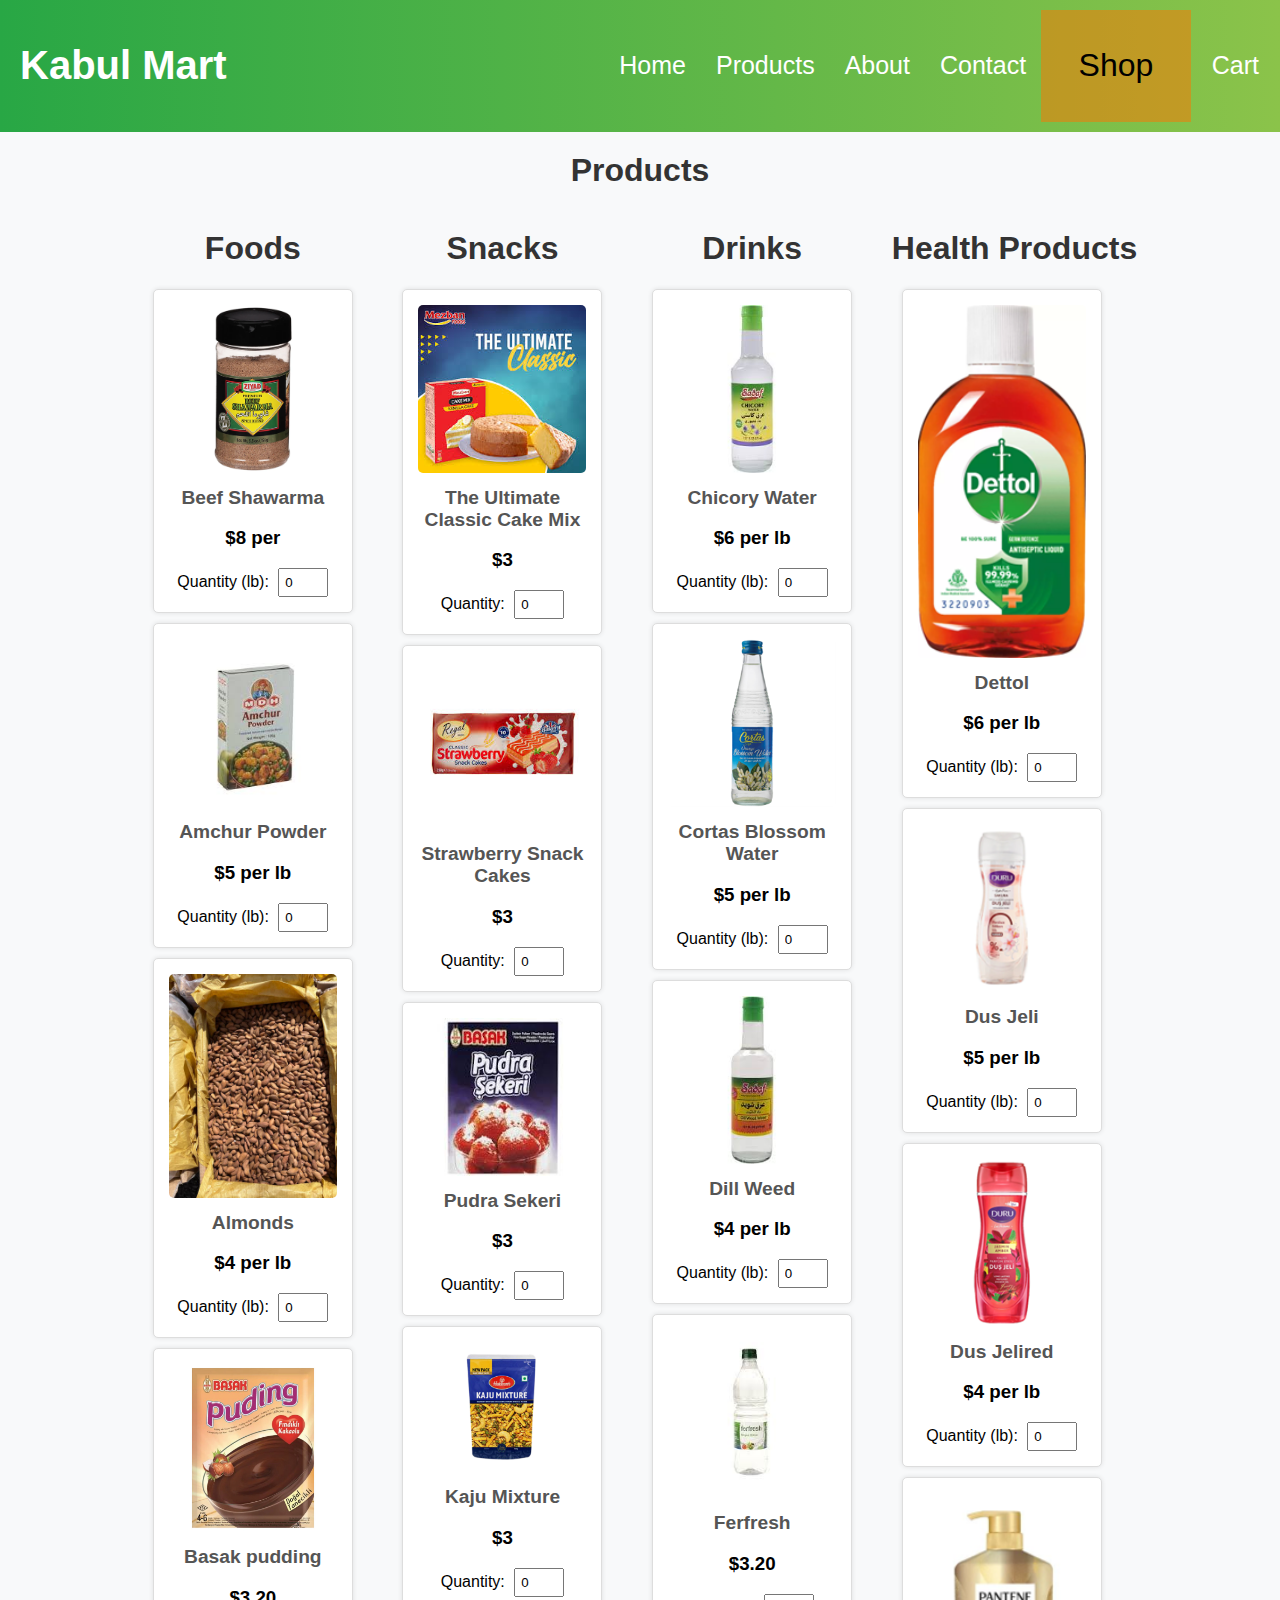
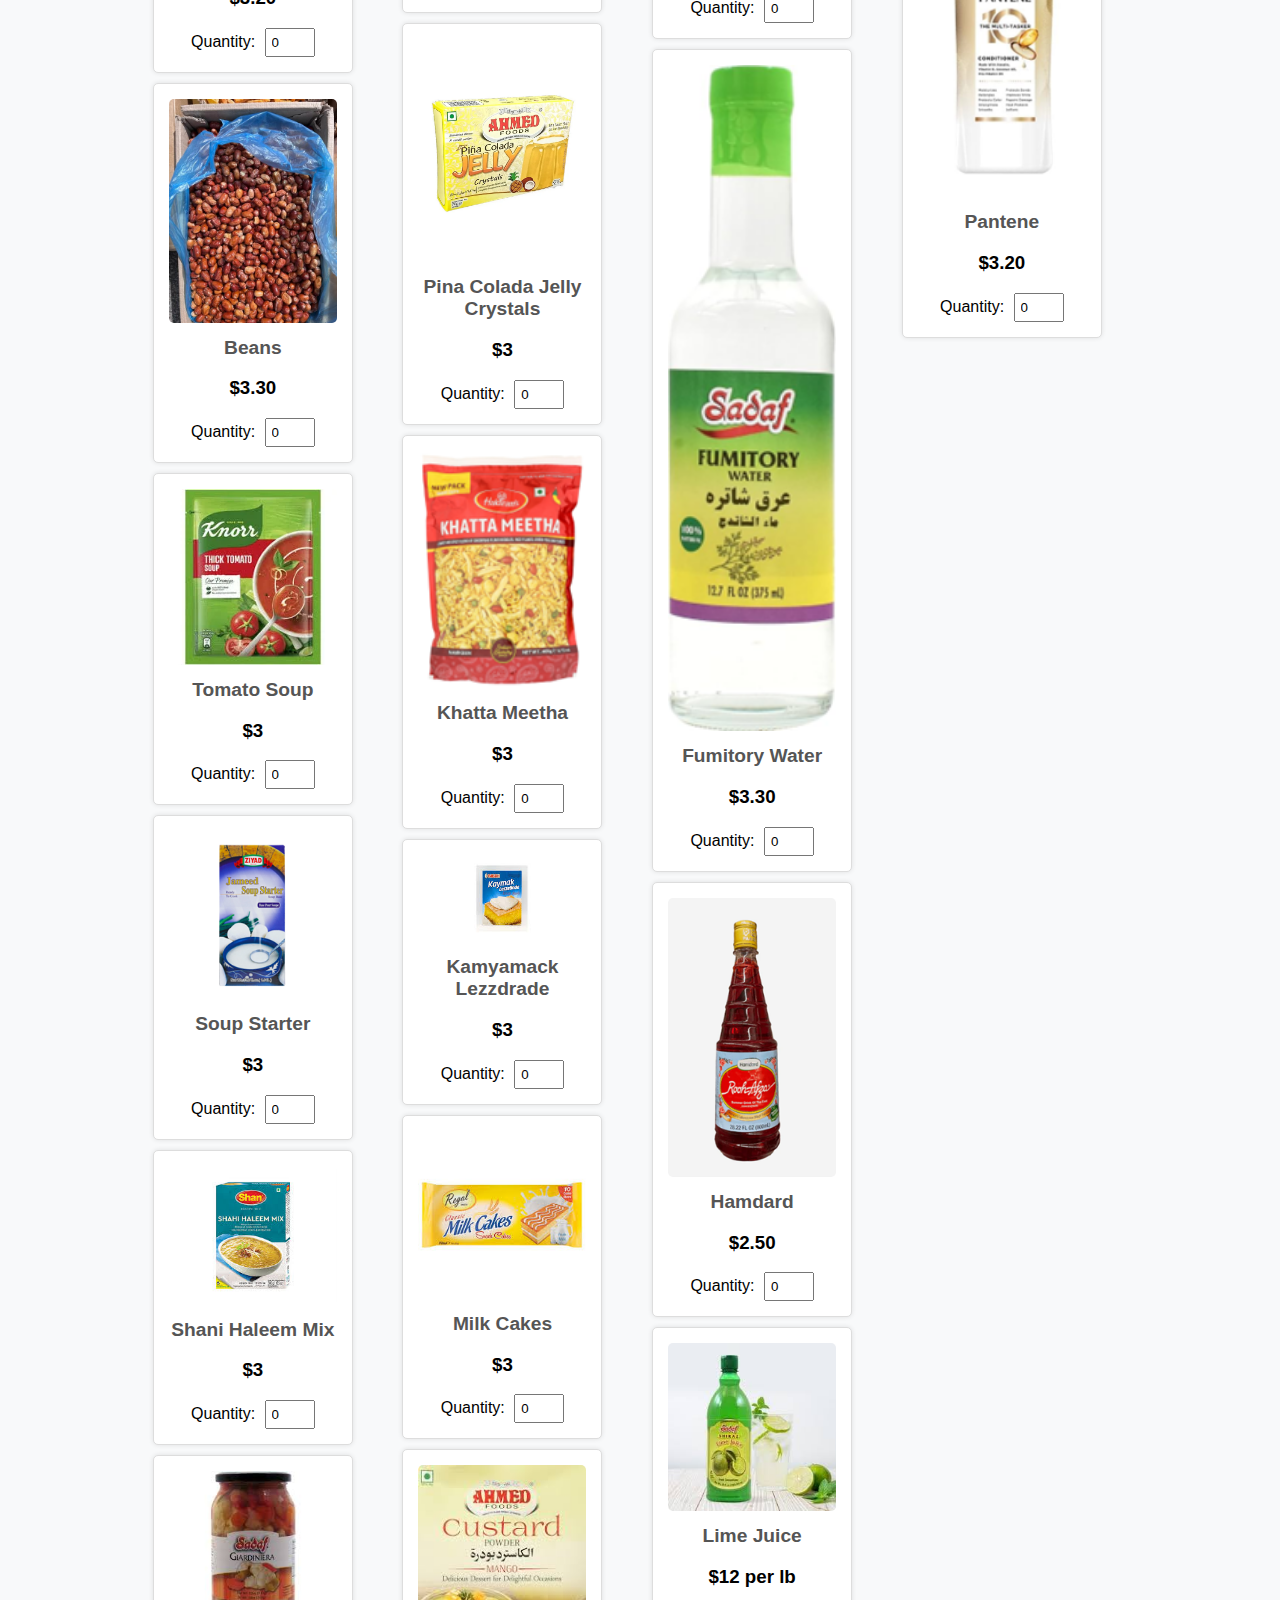
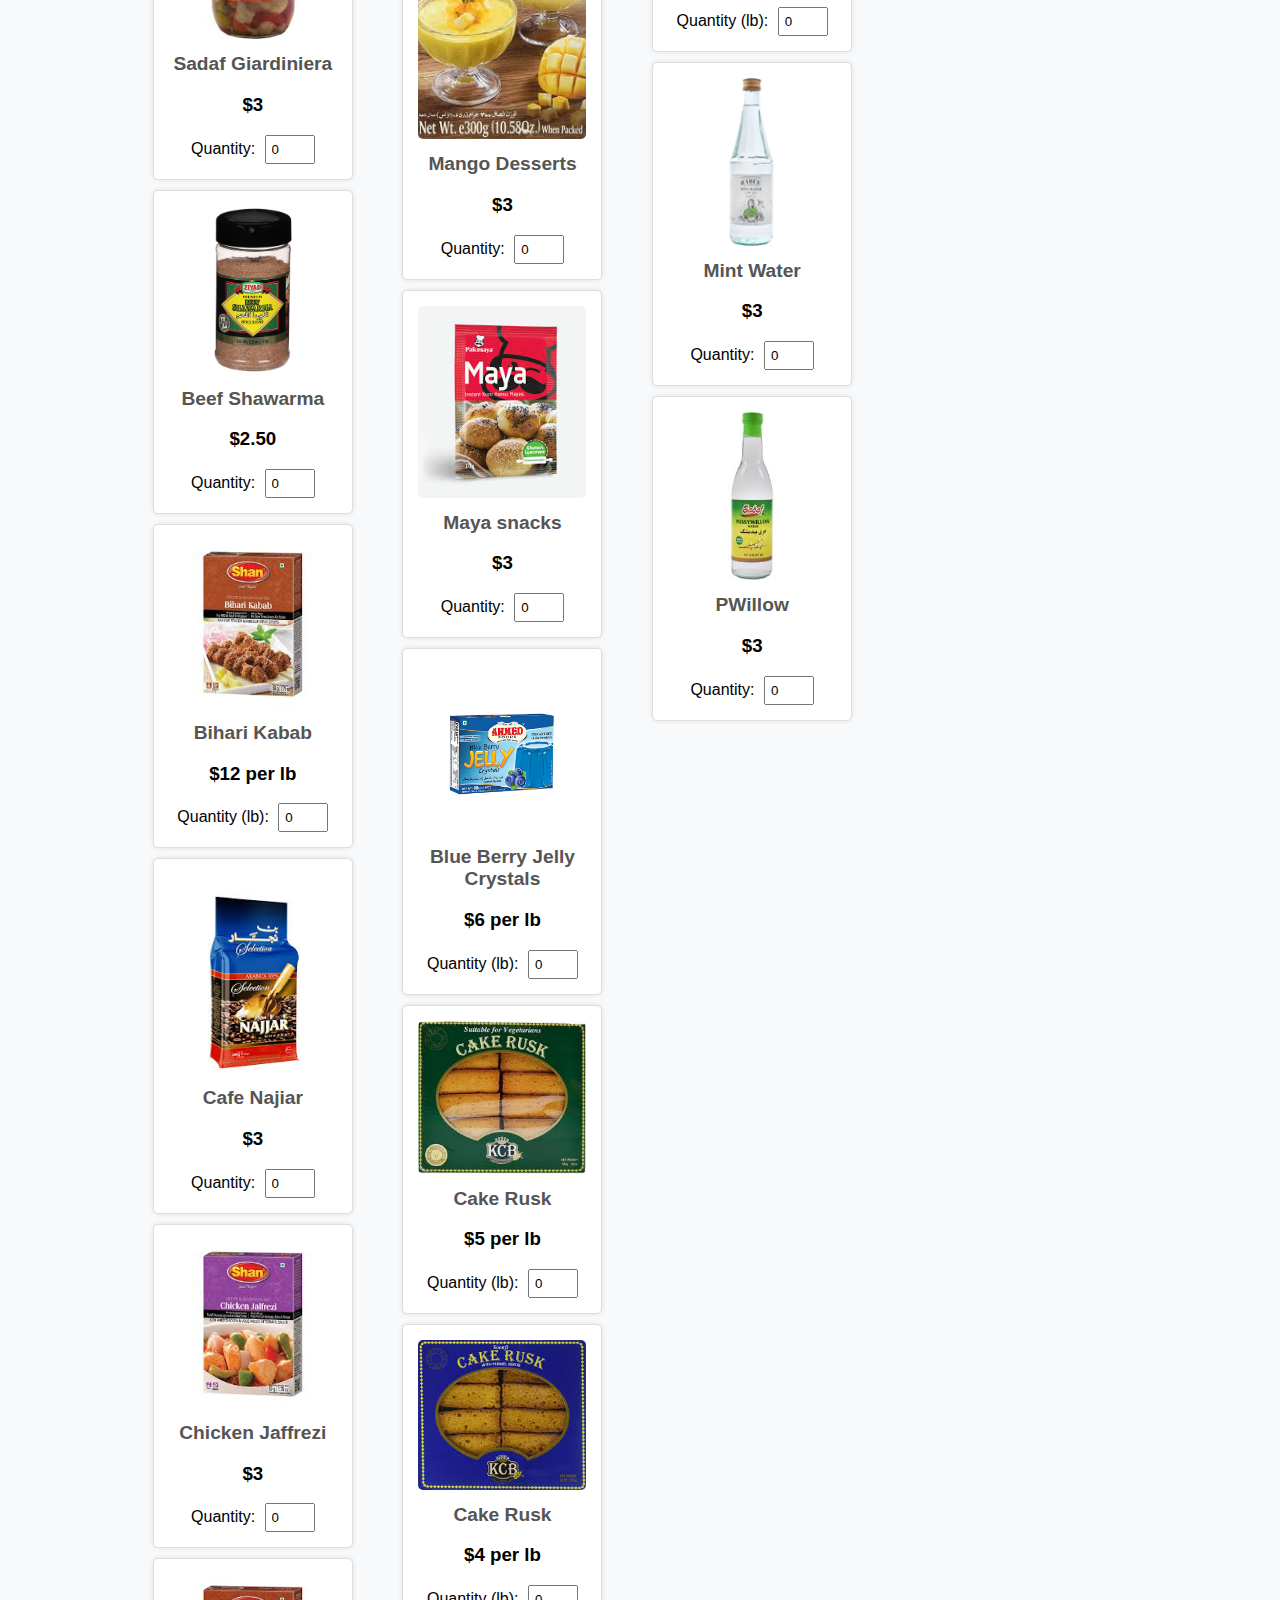
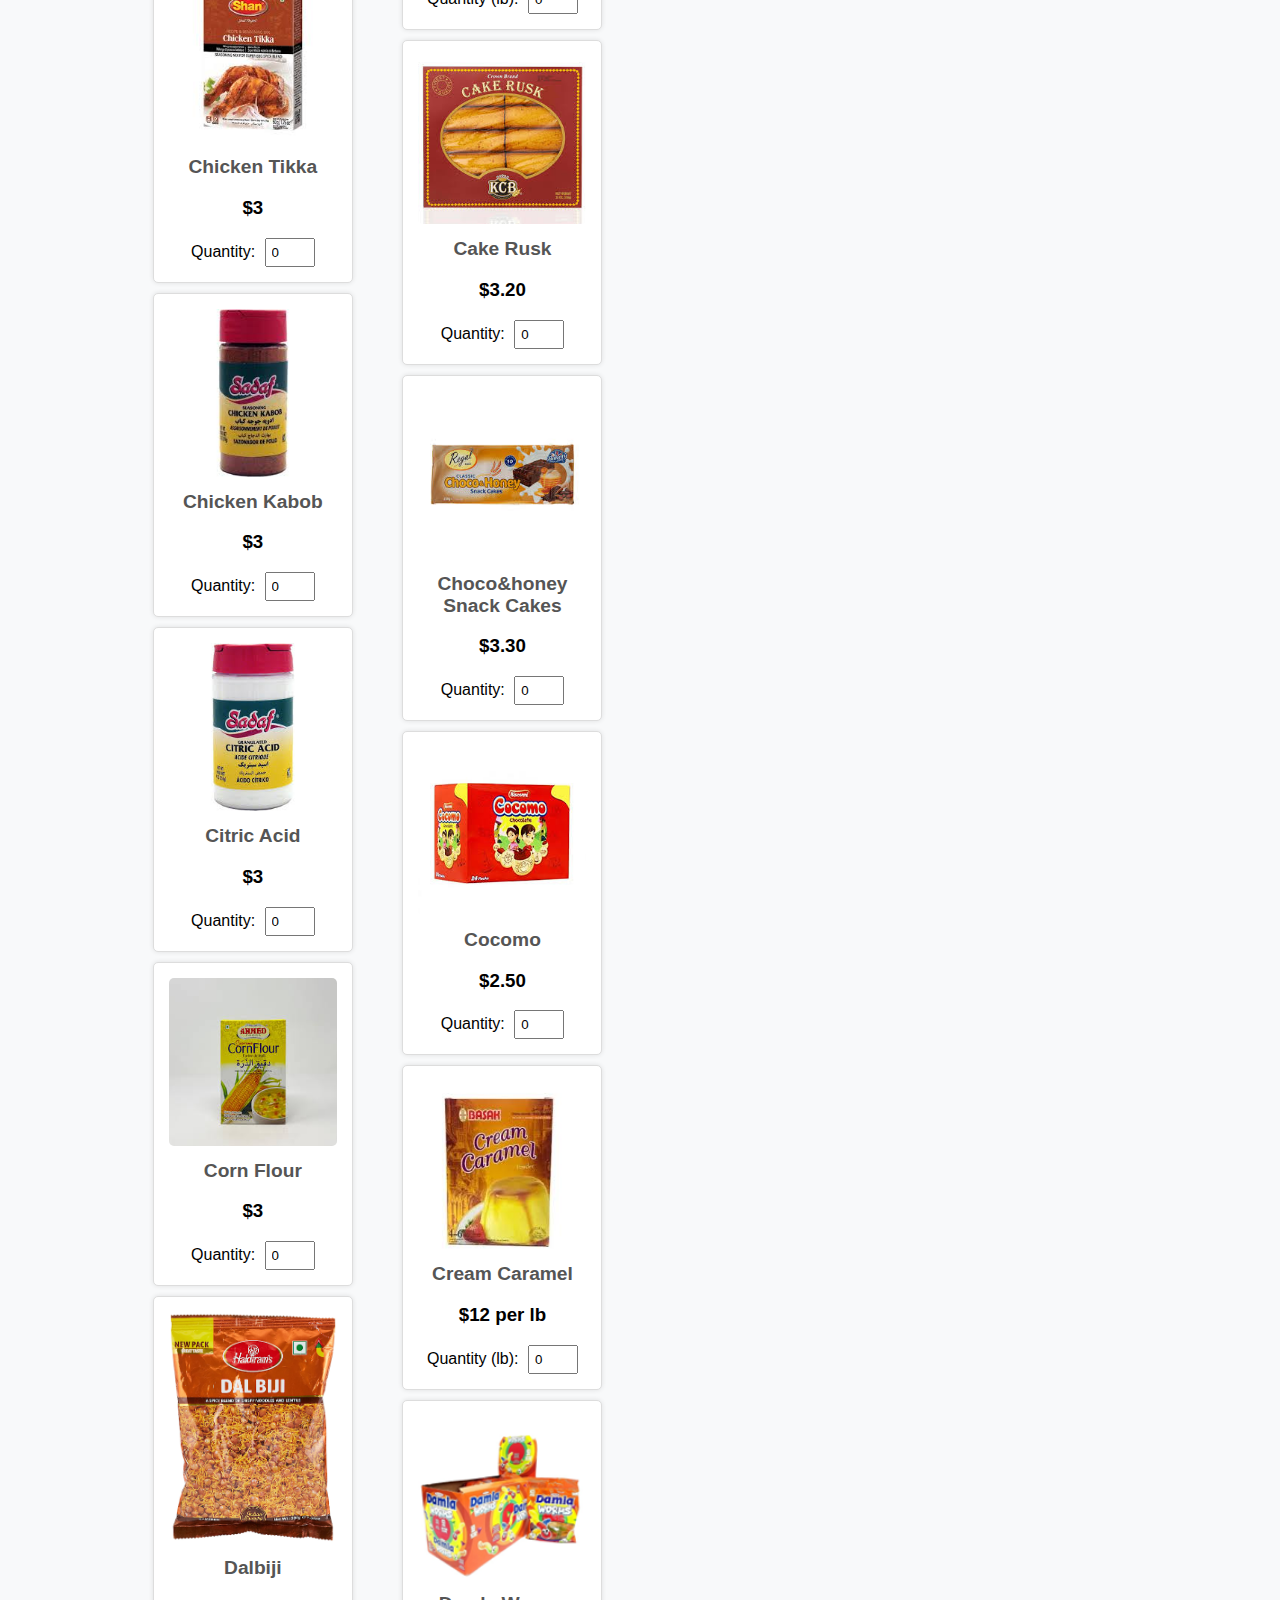
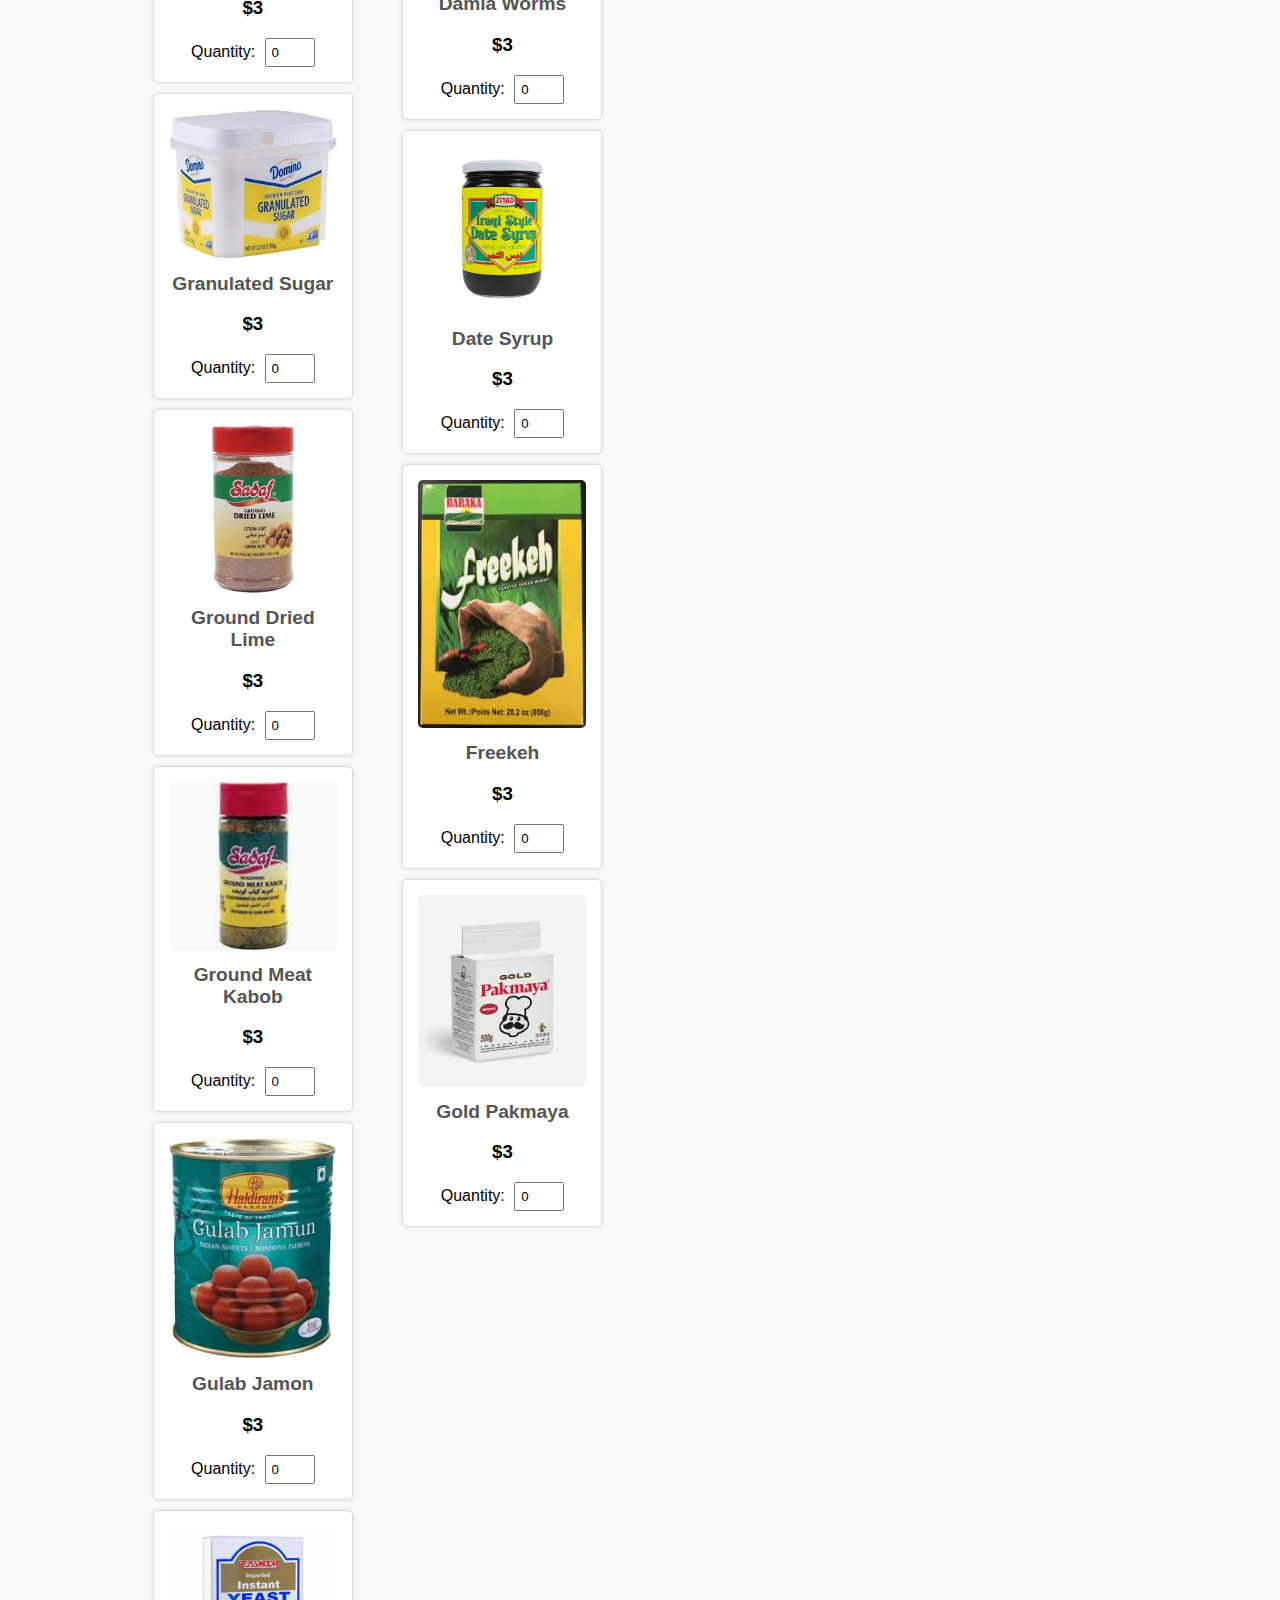
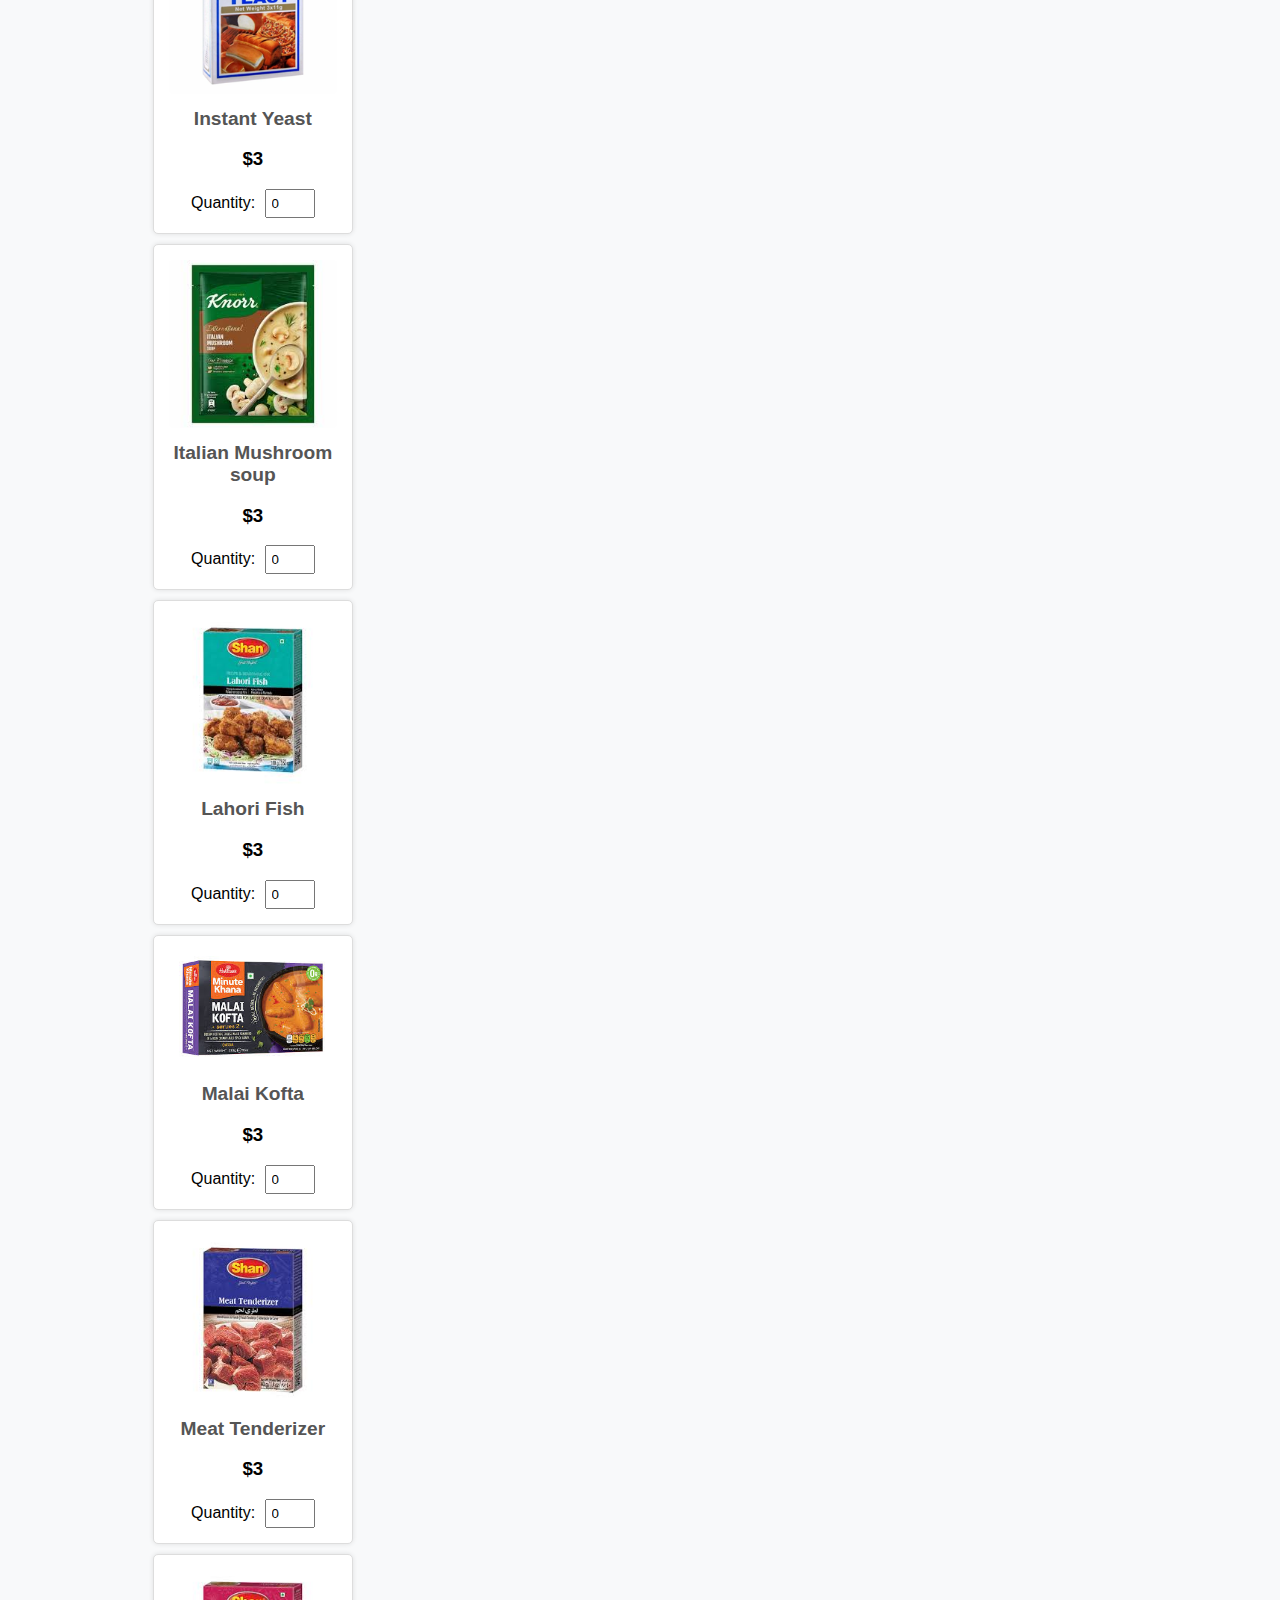
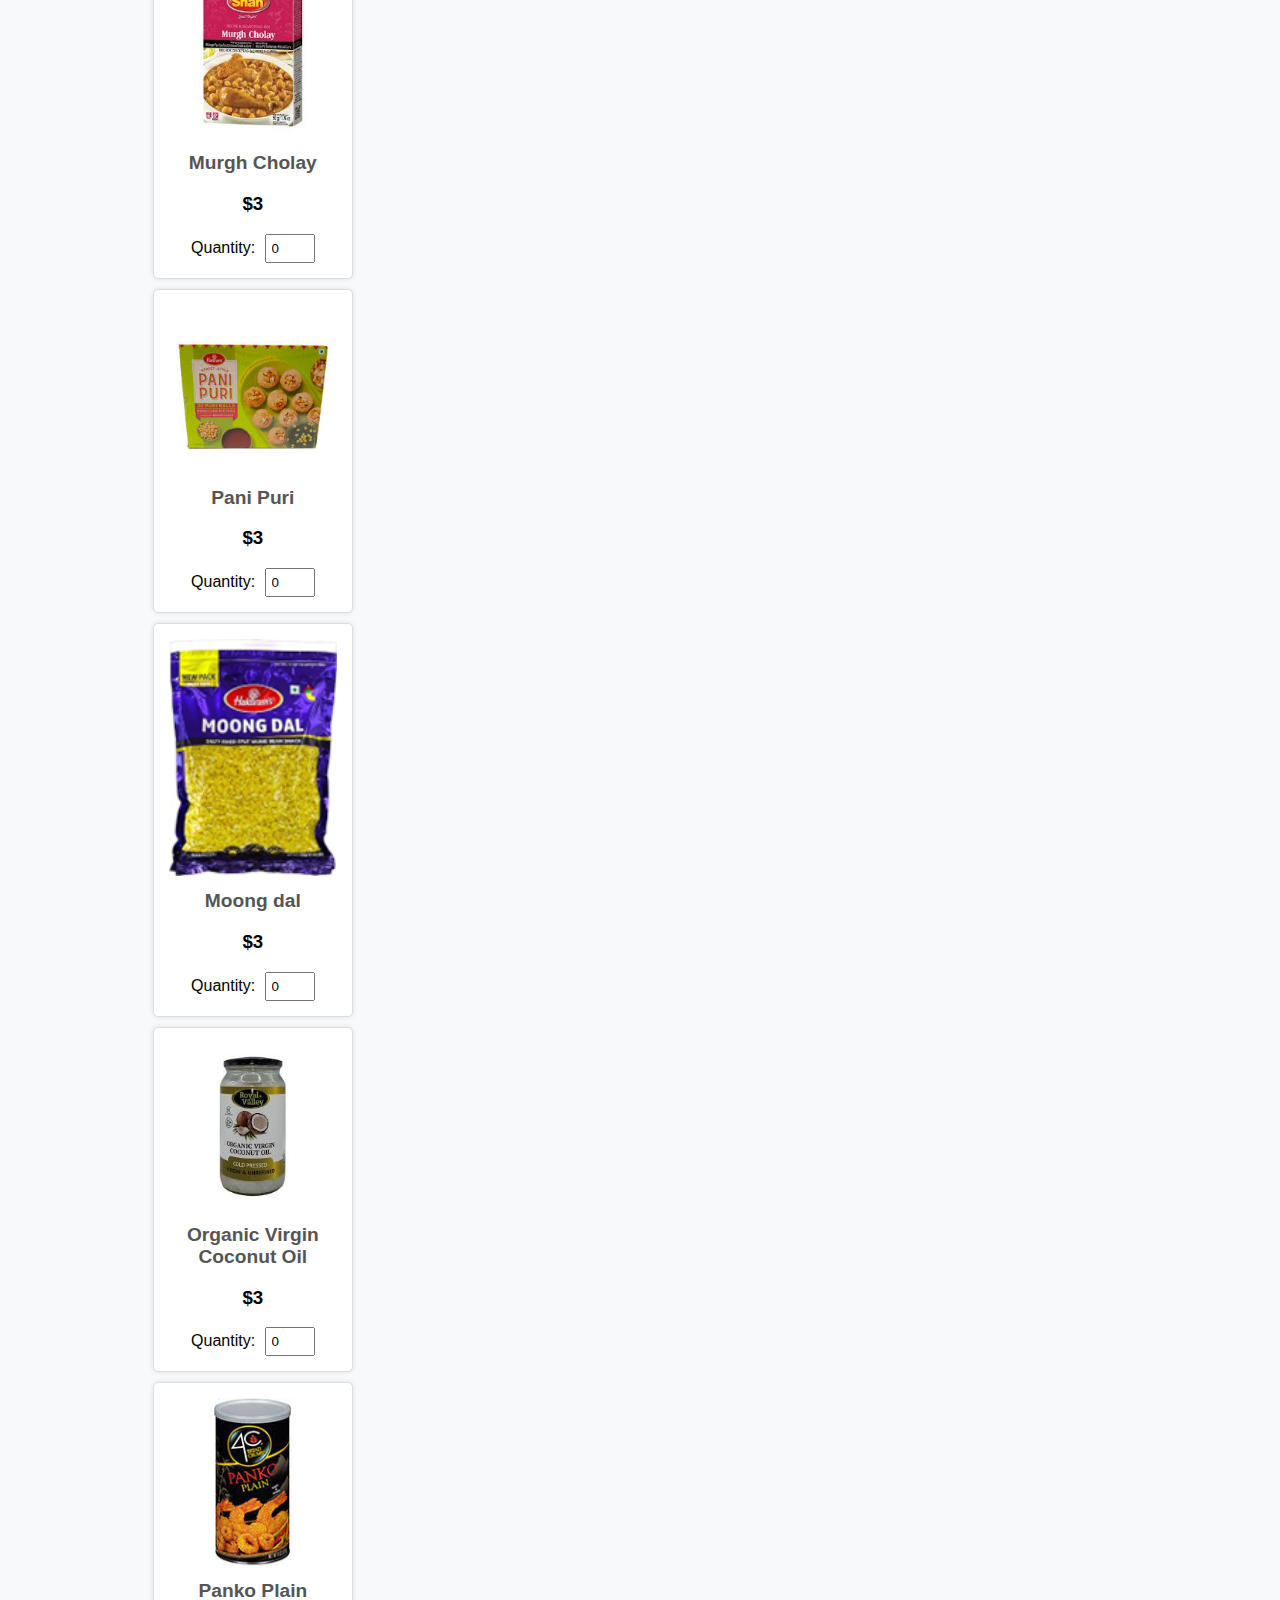
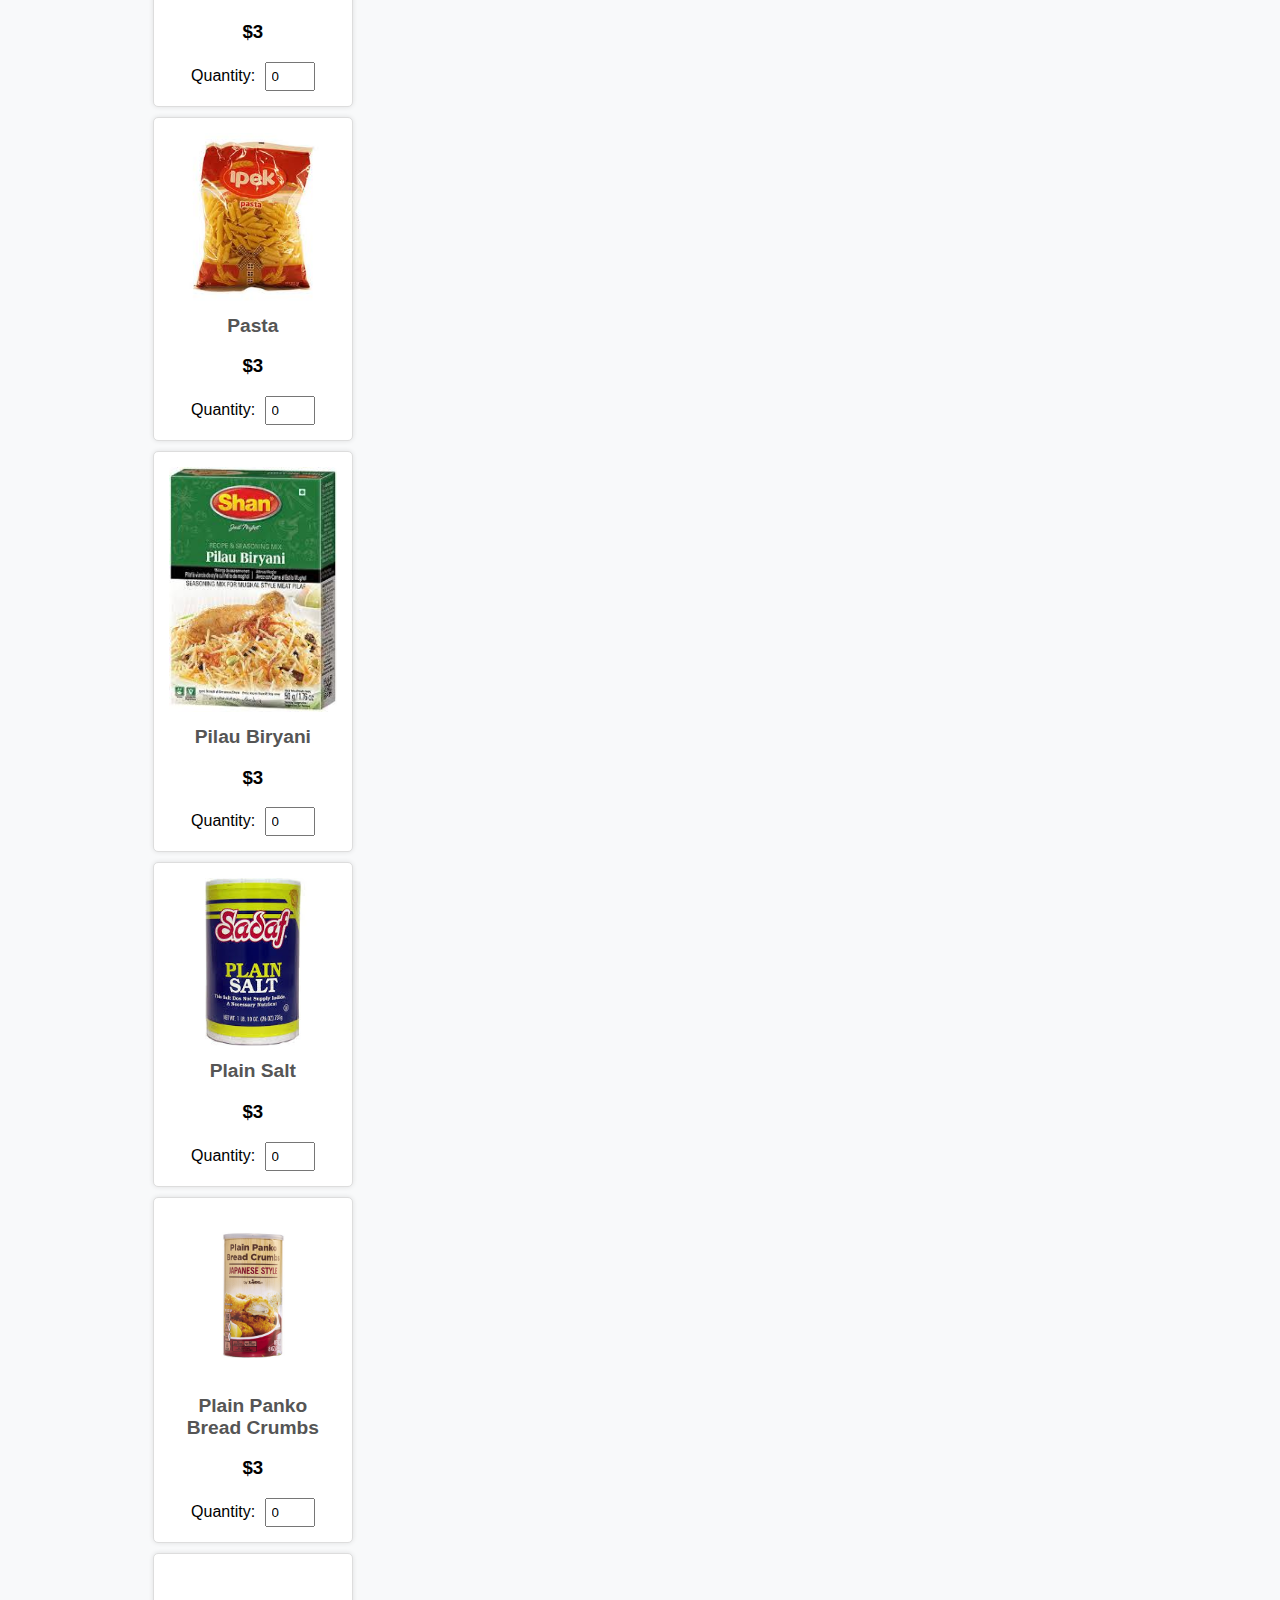
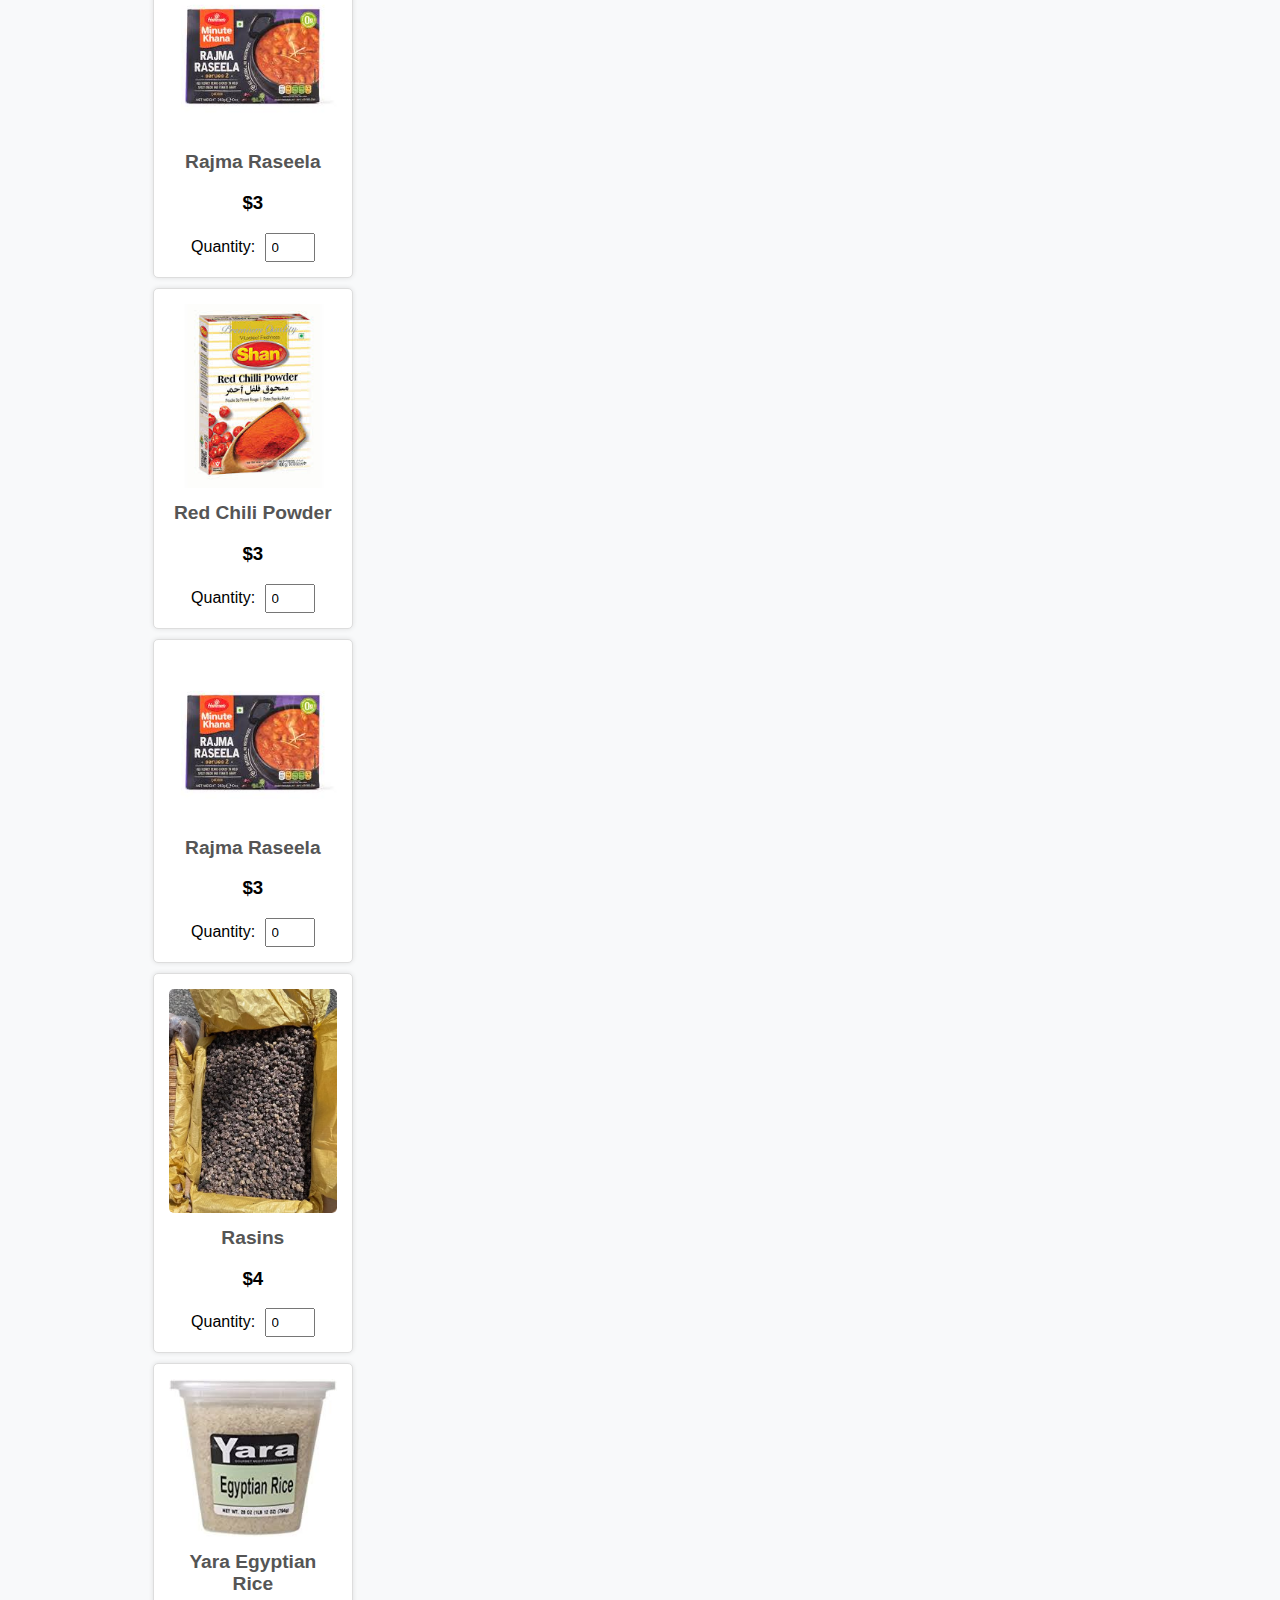
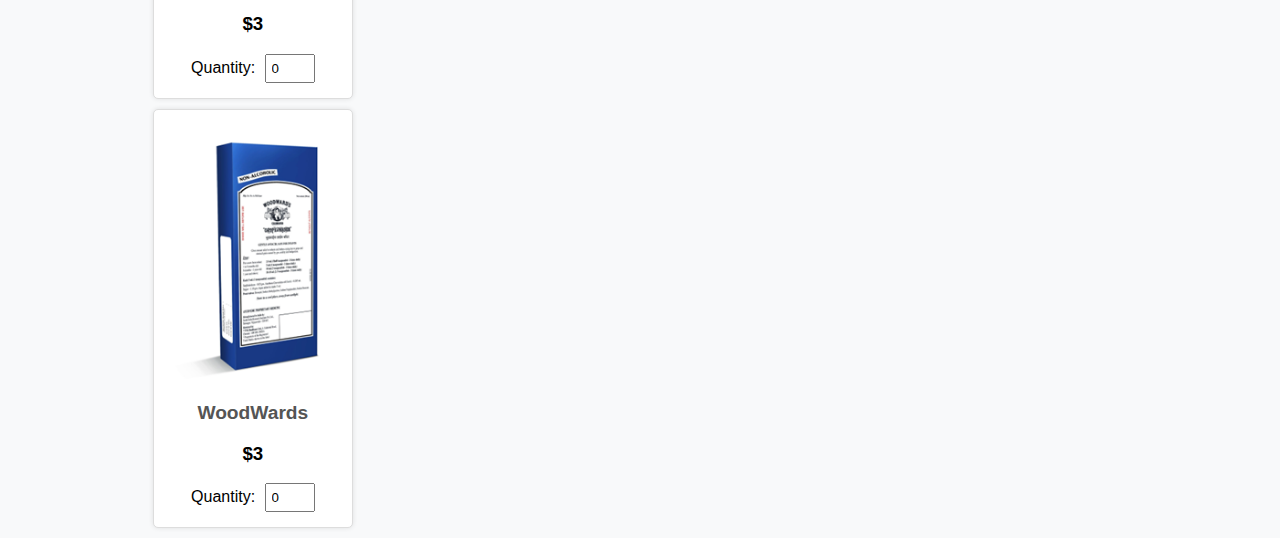
<file: Kabul.html>
<!DOCTYPE html>
<html lang="en">
<head>
    <meta charset="UTF-8">
    <meta name="viewport" content="width=device-width, initial-scale=1.0">
    <title>Grocery Store</title>
    <link rel="stylesheet" href="Kabul.css">
</head>
<body>
    <nav>
        <div class="logo" id = "logo">Kabul Mart</div>
        <ul>
            <li><a href="#logo">Home</a></li>
            <li><a href="#Products">Products</a></li>
            <li><a href="#">About</a></li>
            <li><a href="#">Contact</a></li>
            <div class="navbar">
                <button id="button">Shop
                    <div class="relative">
                        <div class="dropdownstuff">
                            <a href="#foods">Food</a>
                            <a href="#snackp">Snacks</a>
                            <a href="#drinkp">Drinks</a>
                            <a href="#healthp">Health Product</a>
                        </div>
                    </div>
                </button>
            </div>
            <li><button class="cart-button" onclick="toggleCart()">Cart</button></li>
        </ul>
    </nav>
    <div class="container">
        <h1 id="Products">Products</h1>

        <div class="food-card">
            
            <div id="foods">
                <h1>Foods</h1>
                <div class="card1">
                    <img src="Images/BeefShawarma.png" alt="Food Image">
                    <h2 id="name1">Beef Shawarma</h2>
                    <h3 value = "8" id="v1">$8 per</h3>
                    <div class="quantity-selector">
                        <label for="quantity1">Quantity (lb):</label>
                        <input type="number" id="quantity1" name="quantity" min="0" max="20" value="0">
                    </div>
                </div>
                <div class="card2">
                    <img src="Images/AmchurPowder.png" alt="Food Image">
                    <h2 id="name2">Amchur Powder</h2>
                    <h3 value = "5" id="v2">$5 per lb</h3>
                    <div class="quantity-selector">
                        <label for="quantity2">Quantity (lb):</label>
                        <input type="number" id="quantity2" name="quantity" min="0" max="20" value="0">
                    </div>
                </div>
                <div class="card3">
                    <img src="Images/Almonds.jpg" alt="Food Image">
                    <h2 id="name3">Almonds</h2>
                    <h3 value = "4" id="v3">$4 per lb</h3>
                    <div class="quantity-selector">
                        <label for="quantity3">Quantity (lb):</label>
                        <input type="number" id="quantity3" name="quantity" min="0" max="20" value="0">
                    </div>
                </div>
                <div class="card1">
                    <img src="Images/Basakpudding.png" alt="Food Image">
                    <h2 id="name4">Basak pudding</h2>
                    <h3 value = "3.2" id="v4">$3.20</h3>
                    <div class="quantity-selector">
                        <label for="quantity4">Quantity:</label>
                        <input type="number" id="quantity4" name="quantity" min="0" max="20" value="0">
                    </div>
                </div>
                <div class="card2">
                    <img src="Images/beans.jpg" alt="Food Image">
                    <h2 id="name5">Beans</h2>
                    <h3 value = "3.3" id="v5">$3.30</h3>
                    <div class="quantity-selector">
                        <label for="quantity5">Quantity:</label>
                        <input type="number" id="quantity5" name="quantity" min="0" max="20" value="0">
                    </div>
                </div>
                <div class="card2">
                    <img src="Images/ThickTomatoSoup.png" alt="Food Image">
                    <h2 id="name8">Tomato Soup</h2>
                    <h3 value = "3" id="v8">$3</h3>
                    <div class="quantity-selector">
                        <label for="quantity8">Quantity:</label>
                        <input type="number" id="quantity8" name="quantity" min="0" max="20" value="0">
                    </div>
                </div>
                <div class="card2">
                    <img src="Images/SoupStarter.png" alt="Food Image">
                    <h2 id="name8">Soup Starter</h2>
                    <h3 value = "3" id="v8">$3</h3>
                    <div class="quantity-selector">
                        <label for="quantity8">Quantity:</label>
                        <input type="number" id="quantity8" name="quantity" min="0" max="20" value="0">
                    </div>
                </div>
                <div class="card2">
                    <img src="Images/ShaniHaleemMix.png" alt="Food Image">
                    <h2 id="name8">Shani Haleem Mix</h2>
                    <h3 value = "3" id="v8">$3</h3>
                    <div class="quantity-selector">
                        <label for="quantity8">Quantity:</label>
                        <input type="number" id="quantity8" name="quantity" min="0" max="20" value="0">
                    </div>
                </div>
                <div class="card2">
                    <img src="Images/SadafGiardiniera.png" alt="Food Image">
                    <h2 id="name8">Sadaf Giardiniera</h2>
                    <h3 value = "3" id="v8">$3</h3>
                    <div class="quantity-selector">
                        <label for="quantity8">Quantity:</label>
                        <input type="number" id="quantity8" name="quantity" min="0" max="20" value="0">
                    </div>
                </div>
                <div class="card3">
                    <img src="Images/BeefShawarma.png" alt="Food Image">
                    <h2 id="name6">Beef Shawarma</h2>
                    <h3 value = "2.5" id="v6">$2.50</h3>
                    <div class="quantity-selector">
                        <label for="quantity6">Quantity:</label>
                        <input type="number" id="quantity6" name="quantity" min="0" max="20" value="0">
                    </div>
                </div>
                <div class="card1">
                    <img src="Images/BihariKabab.png" alt="Food Image">
                    <h2 id="name7">Bihari Kabab</h2>
                    <h3 value = "12" id="v7">$12 per lb</h3>
                    <div class="quantity-selector">
                        <label for="quantity7">Quantity (lb):</label>
                        <input type="number" id="quantity7" name="quantity" min="0" max="20" value="0">
                    </div>
                </div>
                <div class="card2">
                    <img src="Images/CafeNajiar.png" alt="Food Image">
                    <h2 id="name8">Cafe Najiar</h2>
                    <h3 value = "3" id="v8">$3</h3>
                    <div class="quantity-selector">
                        <label for="quantity8">Quantity:</label>
                        <input type="number" id="quantity8" name="quantity" min="0" max="20" value="0">
                    </div>
                </div>
                <div class="card2">
                    <img src="Images/ChickenJaffrezi.png" alt="Food Image">
                    <h2 id="name8">Chicken Jaffrezi</h2>
                    <h3 value = "3" id="v8">$3</h3>
                    <div class="quantity-selector">
                        <label for="quantity8">Quantity:</label>
                        <input type="number" id="quantity8" name="quantity" min="0" max="20" value="0">
                    </div>
                </div>
                <div class="card2">
                    <img src="Images/ChickenTikka.png" alt="Food Image">
                    <h2 id="name8">Chicken Tikka</h2>
                    <h3 value = "3" id="v8">$3</h3>
                    <div class="quantity-selector">
                        <label for="quantity8">Quantity:</label>
                        <input type="number" id="quantity8" name="quantity" min="0" max="20" value="0">
                    </div>
                </div>
                <div class="card2">
                    <img src="Images/ChickenKabob.png" alt="Food Image">
                    <h2 id="name8">Chicken Kabob</h2>
                    <h3 value = "3" id="v8">$3</h3>
                    <div class="quantity-selector">
                        <label for="quantity8">Quantity:</label>
                        <input type="number" id="quantity8" name="quantity" min="0" max="20" value="0">
                    </div>
                </div>
                <div class="card2">
                    <img src="Images/CitricAcid.png" alt="Food Image">
                    <h2 id="name8">Citric Acid</h2>
                    <h3 value = "3" id="v8">$3</h3>
                    <div class="quantity-selector">
                        <label for="quantity8">Quantity:</label>
                        <input type="number" id="quantity8" name="quantity" min="0" max="20" value="0">
                    </div>
                </div>
                <div class="card2">
                    <img src="Images/CornFlour.png" alt="Food Image">
                    <h2 id="name8">Corn Flour</h2>
                    <h3 value = "3" id="v8">$3</h3>
                    <div class="quantity-selector">
                        <label for="quantity8">Quantity:</label>
                        <input type="number" id="quantity8" name="quantity" min="0" max="20" value="0">
                    </div>
                </div>
                <div class="card2">
                    <img src="Images/dalbiji.png" alt="Food Image">
                    <h2 id="name8">Dalbiji</h2>
                    <h3 value = "3" id="v8">$3</h3>
                    <div class="quantity-selector">
                        <label for="quantity8">Quantity:</label>
                        <input type="number" id="quantity8" name="quantity" min="0" max="20" value="0">
                    </div>
                </div>
                <div class="card2">
                    <img src="Images/GranulatedSugar.png" alt="Food Image">
                    <h2 id="name8">Granulated Sugar</h2>
                    <h3 value = "3" id="v8">$3</h3>
                    <div class="quantity-selector">
                        <label for="quantity8">Quantity:</label>
                        <input type="number" id="quantity8" name="quantity" min="0" max="20" value="0">
                    </div>
                </div>
                <div class="card2">
                    <img src="Images/GroundDriedLime.png" alt="Food Image">
                    <h2 id="name8">Ground Dried Lime</h2>
                    <h3 value = "3" id="v8">$3</h3>
                    <div class="quantity-selector">
                        <label for="quantity8">Quantity:</label>
                        <input type="number" id="quantity8" name="quantity" min="0" max="20" value="0">
                    </div>
                </div>
                <div class="card2">
                    <img src="Images/groundmeatkabob.png" alt="Food Image">
                    <h2 id="name8">Ground Meat Kabob</h2>
                    <h3 value = "3" id="v8">$3</h3>
                    <div class="quantity-selector">
                        <label for="quantity8">Quantity:</label>
                        <input type="number" id="quantity8" name="quantity" min="0" max="20" value="0">
                    </div>
                </div>
                <div class="card2">
                    <img src="Images/GulabJamon.png" alt="Food Image">
                    <h2 id="name8">Gulab Jamon</h2>
                    <h3 value = "3" id="v8">$3</h3>
                    <div class="quantity-selector">
                        <label for="quantity8">Quantity:</label>
                        <input type="number" id="quantity8" name="quantity" min="0" max="20" value="0">
                    </div>
                </div>
                <div class="card2">
                    <img src="Images/ImportedInstantYeast.png" alt="Food Image">
                    <h2 id="name8">Instant Yeast</h2>
                    <h3 value = "3" id="v8">$3</h3>
                    <div class="quantity-selector">
                        <label for="quantity8">Quantity:</label>
                        <input type="number" id="quantity8" name="quantity" min="0" max="20" value="0">
                    </div>
                </div>
                <div class="card2">
                    <img src="Images/ItalianMushroomsoup.png" alt="Food Image">
                    <h2 id="name8">Italian Mushroom soup</h2>
                    <h3 value = "3" id="v8">$3</h3>
                    <div class="quantity-selector">
                        <label for="quantity8">Quantity:</label>
                        <input type="number" id="quantity8" name="quantity" min="0" max="20" value="0">
                    </div>
                </div>
                <div class="card2">
                    <img src="Images/LahoriFish.png" alt="Food Image">
                    <h2 id="name8">Lahori Fish</h2>
                    <h3 value = "3" id="v8">$3</h3>
                    <div class="quantity-selector">
                        <label for="quantity8">Quantity:</label>
                        <input type="number" id="quantity8" name="quantity" min="0" max="20" value="0">
                    </div>
                </div>
                <div class="card2">
                    <img src="Images/MalaiKofta.png" alt="Food Image">
                    <h2 id="name8">Malai Kofta</h2>
                    <h3 value = "3" id="v8">$3</h3>
                    <div class="quantity-selector">
                        <label for="quantity8">Quantity:</label>
                        <input type="number" id="quantity8" name="quantity" min="0" max="20" value="0">
                    </div>
                </div>
                <div class="card2">
                    <img src="Images/Meattenderizer.png" alt="Food Image">
                    <h2 id="name8">Meat Tenderizer</h2>
                    <h3 value = "3" id="v8">$3</h3>
                    <div class="quantity-selector">
                        <label for="quantity8">Quantity:</label>
                        <input type="number" id="quantity8" name="quantity" min="0" max="20" value="0">
                    </div>
                </div>
                <div class="card2">
                    <img src="Images/MurghCholay.png" alt="Food Image">
                    <h2 id="name8">Murgh Cholay</h2>
                    <h3 value = "3" id="v8">$3</h3>
                    <div class="quantity-selector">
                        <label for="quantity8">Quantity:</label>
                        <input type="number" id="quantity8" name="quantity" min="0" max="20" value="0">
                    </div>
                </div>
                <div class="card2">
                    <img src="Images/PaniPuri.png" alt="Food Image">
                    <h2 id="name8">Pani Puri</h2>
                    <h3 value = "3" id="v8">$3</h3>
                    <div class="quantity-selector">
                        <label for="quantity8">Quantity:</label>
                        <input type="number" id="quantity8" name="quantity" min="0" max="20" value="0">
                    </div>
                </div>
                <div class="card2">
                    <img src="Images/moongdal.png" alt="Food Image">
                    <h2 id="name8">Moong dal</h2>
                    <h3 value = "3" id="v8">$3</h3>
                    <div class="quantity-selector">
                        <label for="quantity8">Quantity:</label>
                        <input type="number" id="quantity8" name="quantity" min="0" max="20" value="0">
                    </div>
                </div>
                <div class="card2">
                    <img src="Images/OrganicVirginCoconutOil.png" alt="Food Image">
                    <h2 id="name8">Organic Virgin Coconut Oil</h2>
                    <h3 value = "3" id="v8">$3</h3>
                    <div class="quantity-selector">
                        <label for="quantity8">Quantity:</label>
                        <input type="number" id="quantity8" name="quantity" min="0" max="20" value="0">
                    </div>
                </div>
                <div class="card2">
                    <img src="Images/PankoPlain.png" alt="Food Image">
                    <h2 id="name8">Panko Plain</h2>
                    <h3 value = "3" id="v8">$3</h3>
                    <div class="quantity-selector">
                        <label for="quantity8">Quantity:</label>
                        <input type="number" id="quantity8" name="quantity" min="0" max="20" value="0">
                    </div>
                </div>
                <div class="card2">
                    <img src="Images/pasta.png" alt="Food Image">
                    <h2 id="name8">Pasta</h2>
                    <h3 value = "3" id="v8">$3</h3>
                    <div class="quantity-selector">
                        <label for="quantity8">Quantity:</label>
                        <input type="number" id="quantity8" name="quantity" min="0" max="20" value="0">
                    </div>
                </div>
                <div class="card2">
                    <img src="Images/PilauBiryani.png" alt="Food Image">
                    <h2 id="name8">Pilau Biryani</h2>
                    <h3 value = "3" id="v8">$3</h3>
                    <div class="quantity-selector">
                        <label for="quantity8">Quantity:</label>
                        <input type="number" id="quantity8" name="quantity" min="0" max="20" value="0">
                    </div>
                </div>
                <div class="card2">
                    <img src="Images/PlainSalt.png" alt="Food Image">
                    <h2 id="name8">Plain Salt</h2>
                    <h3 value = "3" id="v8">$3</h3>
                    <div class="quantity-selector">
                        <label for="quantity8">Quantity:</label>
                        <input type="number" id="quantity8" name="quantity" min="0" max="20" value="0">
                    </div>
                </div>
                <div class="card2">
                    <img src="Images/PlainPankoBreadCrumbs.png" alt="Food Image">
                    <h2 id="name8">Plain Panko Bread Crumbs</h2>
                    <h3 value = "3" id="v8">$3</h3>
                    <div class="quantity-selector">
                        <label for="quantity8">Quantity:</label>
                        <input type="number" id="quantity8" name="quantity" min="0" max="20" value="0">
                    </div>
                </div>
                <div class="card2">
                    <img src="Images/RajmaRaseela.png" alt="Food Image">
                    <h2 id="name8">Rajma Raseela</h2>
                    <h3 value = "3" id="v8">$3</h3>
                    <div class="quantity-selector">
                        <label for="quantity8">Quantity:</label>
                        <input type="number" id="quantity8" name="quantity" min="0" max="20" value="0">
                    </div>
                </div>
                <div class="card2">
                    <img src="Images/Redchilipowder.png" alt="Food Image">
                    <h2 id="name8">Red Chili Powder</h2>
                    <h3 value = "3" id="v8">$3</h3>
                    <div class="quantity-selector">
                        <label for="quantity8">Quantity:</label>
                        <input type="number" id="quantity8" name="quantity" min="0" max="20" value="0">
                    </div>
                </div>
                <div class="card2">
                    <img src="Images/RajmaRaseela.png" alt="Food Image">
                    <h2 id="name8">Rajma Raseela</h2>
                    <h3 value = "3" id="v8">$3</h3>
                    <div class="quantity-selector">
                        <label for="quantity8">Quantity:</label>
                        <input type="number" id="quantity8" name="quantity" min="0" max="20" value="0">
                    </div>
                </div>
                <div class="card2">
                    <img src="Images/rasins.jpg" alt="Food Image">
                    <h2 id="name8">Rasins</h2>
                    <h3 value = "4" id="v8">$4</h3>
                    <div class="quantity-selector">
                        <label for="quantity8">Quantity:</label>
                        <input type="number" id="quantity8" name="quantity" min="0" max="20" value="0">
                    </div>
                </div>
                <div class="card2">
                    <img src="Images/YaraEgyptianRice.png" alt="Food Image">
                    <h2 id="name8">Yara Egyptian Rice</h2>
                    <h3 value = "3" id="v8">$3</h3>
                    <div class="quantity-selector">
                        <label for="quantity8">Quantity:</label>
                        <input type="number" id="quantity8" name="quantity" min="0" max="20" value="0">
                    </div>
                </div>
                <div class="card2">
                    <img src="Images/WoodWards.png" alt="Food Image">
                    <h2 id="name8">WoodWards</h2>
                    <h3 value = "3" id="v8">$3</h3>
                    <div class="quantity-selector">
                        <label for="quantity8">Quantity:</label>
                        <input type="number" id="quantity8" name="quantity" min="0" max="20" value="0">
                    </div>
                </div>
            </div>
            <div id="snackp">
                <h1>Snacks</h1>
                <div class="card2">
                    <img src="Images/TheUltimateclassiccakemix.png" alt="Food Image">
                    <h2 id="name8">The Ultimate Classic Cake Mix</h2>
                    <h3 value = "3" id="v8">$3</h3>
                    <div class="quantity-selector">
                        <label for="quantity8">Quantity:</label>
                        <input type="number" id="quantity8" name="quantity" min="0" max="20" value="0">
                    </div>
                </div>
                <div class="card2">
                    <img src="Images/StrawberrySnackCakes.png" alt="Food Image">
                    <h2 id="name8">Strawberry Snack Cakes</h2>
                    <h3 value = "3" id="v8">$3</h3>
                    <div class="quantity-selector">
                        <label for="quantity8">Quantity:</label>
                        <input type="number" id="quantity8" name="quantity" min="0" max="20" value="0">
                    </div>
                </div>
                <div class="card2">
                    <img src="Images/PudraSekeri.png" alt="Food Image">
                    <h2 id="name8">Pudra Sekeri</h2>
                    <h3 value = "3" id="v8">$3</h3>
                    <div class="quantity-selector">
                        <label for="quantity8">Quantity:</label>
                        <input type="number" id="quantity8" name="quantity" min="0" max="20" value="0">
                    </div>
                </div>
                
                <div class="card2">
                    <img src="Images/kaju mixture.png" alt="Food Image">
                    <h2 id="name8">Kaju Mixture</h2>
                    <h3 value = "3" id="v8">$3</h3>
                    <div class="quantity-selector">
                        <label for="quantity8">Quantity:</label>
                        <input type="number" id="quantity8" name="quantity" min="0" max="20" value="0">
                    </div>
                </div>
                <div class="card2">
                    <img src="Images/PinaColadaJellyCrystals.png" alt="Food Image">
                    <h2 id="name8">Pina Colada Jelly Crystals</h2>
                    <h3 value = "3" id="v8">$3</h3>
                    <div class="quantity-selector">
                        <label for="quantity8">Quantity:</label>
                        <input type="number" id="quantity8" name="quantity" min="0" max="20" value="0">
                    </div>
                </div>
                <div class="card2">
                    <img src="Images/KhattaMeetha.png" alt="Food Image">
                    <h2 id="name8">Khatta Meetha</h2>
                    <h3 value = "3" id="v8">$3</h3>
                    <div class="quantity-selector">
                        <label for="quantity8">Quantity:</label>
                        <input type="number" id="quantity8" name="quantity" min="0" max="20" value="0">
                    </div>
                </div>
                <div class="card2">
                    <img src="Images/KaymackLezzdrade.png" alt="Food Image">
                    <h2 id="name8">Kamyamack Lezzdrade</h2>
                    <h3 value = "3" id="v8">$3</h3>
                    <div class="quantity-selector">
                        <label for="quantity8">Quantity:</label>
                        <input type="number" id="quantity8" name="quantity" min="0" max="20" value="0">
                    </div>
                </div>
                <div class="card2">
                    <img src="Images/MilkCakes.png" alt="Food Image">
                    <h2 id="name8">Milk Cakes</h2>
                    <h3 value = "3" id="v8">$3</h3>
                    <div class="quantity-selector">
                        <label for="quantity8">Quantity:</label>
                        <input type="number" id="quantity8" name="quantity" min="0" max="20" value="0">
                    </div>
                </div>
                <div class="card2">
                    <img src="Images/MangoDeliciousDessertforDelightful.png" alt="Food Image">
                    <h2 id="name8">Mango Desserts</h2>
                    <h3 value = "3" id="v8">$3</h3>
                    <div class="quantity-selector">
                        <label for="quantity8">Quantity:</label>
                        <input type="number" id="quantity8" name="quantity" min="0" max="20" value="0">
                    </div>
                </div>
                <div class="card2">
                    <img src="Images/Maya.png" alt="Food Image">
                    <h2 id="name8">Maya snacks</h2>
                    <h3 value = "3" id="v8">$3</h3>
                    <div class="quantity-selector">
                        <label for="quantity8">Quantity:</label>
                        <input type="number" id="quantity8" name="quantity" min="0" max="20" value="0">
                    </div>
                </div>
                <div class="card1">
                    <img src="Images/BlueBerryJellyCrystals.png" alt="Food Image">
                    <h2 id="name1">Blue Berry Jelly Crystals</h2>
                    <h3 value = "6" id="v1">$6 per lb</h3>
                    <div class="quantity-selector">
                        <label for="quantity1">Quantity (lb):</label>
                        <input type="number" id="quantity1" name="quantity" min="0" max="20" value="0">
                    </div>
                </div>
                <div class="card2">
                    <img src="Images/CakeRusk.png" alt="Food Image">
                    <h2 id="name2">Cake Rusk</h2>
                    <h3 value = "5" id="v2">$5 per lb</h3>
                    <div class="quantity-selector">
                        <label for="quantity2">Quantity (lb):</label>
                        <input type="number" id="quantity2" name="quantity" min="0" max="20" value="0">
                    </div>
                </div>
                <div class="card3">
                    <img src="Images/CakeRuskBlue.png" alt="Food Image">
                    <h2 id="name3">Cake Rusk</h2>
                    <h3 value = "4" id="v3">$4 per lb</h3>
                    <div class="quantity-selector">
                        <label for="quantity3">Quantity (lb):</label>
                        <input type="number" id="quantity3" name="quantity" min="0" max="20" value="0">
                    </div>
                </div>
                <div class="card1">
                    <img src="Images/CakeRuskRed.png" alt="Food Image">
                    <h2 id="name4">Cake Rusk</h2>
                    <h3 value = "3.2" id="v4">$3.20</h3>
                    <div class="quantity-selector">
                        <label for="quantity4">Quantity:</label>
                        <input type="number" id="quantity4" name="quantity" min="0" max="20" value="0">
                    </div>
                </div>
                <div class="card2">
                    <img src="Images/Choco&honeySnackCakes.png" alt="Food Image">
                    <h2 id="name5">Choco&honey Snack Cakes</h2>
                    <h3 value = "3.3" id="v5">$3.30</h3>
                    <div class="quantity-selector">
                        <label for="quantity5">Quantity:</label>
                        <input type="number" id="quantity5" name="quantity" min="0" max="20" value="0">
                    </div>
                </div>
                <div class="card3">
                    <img src="Images/Cocomo.png" alt="Food Image">
                    <h2 id="name6">Cocomo</h2>
                    <h3 value = "2.5" id="v6">$2.50</h3>
                    <div class="quantity-selector">
                        <label for="quantity6">Quantity:</label>
                        <input type="number" id="quantity6" name="quantity" min="0" max="20" value="0">
                    </div>
                </div>
                <div class="card1">
                    <img src="Images/CreamCaramel.png" alt="Food Image">
                    <h2 id="name7">Cream Caramel</h2>
                    <h3 value = "12" id="v7">$12 per lb</h3>
                    <div class="quantity-selector">
                        <label for="quantity7">Quantity (lb):</label>
                        <input type="number" id="quantity7" name="quantity" min="0" max="20" value="0">
                    </div>
                </div>
                <div class="card2">
                    <img src="Images/DamlaWorms.png" alt="Food Image">
                    <h2 id="name8">Damla Worms</h2>
                    <h3 value = "3" id="v8">$3</h3>
                    <div class="quantity-selector">
                        <label for="quantity8">Quantity:</label>
                        <input type="number" id="quantity8" name="quantity" min="0" max="20" value="0">
                    </div>
                </div>
                <div class="card2">
                    <img src="Images/DateSyrup.png" alt="Food Image">
                    <h2 id="name8">Date Syrup</h2>
                    <h3 value = "3" id="v8">$3</h3>
                    <div class="quantity-selector">
                        <label for="quantity8">Quantity:</label>
                        <input type="number" id="quantity8" name="quantity" min="0" max="20" value="0">
                    </div>
                </div>
                <div class="card2">
                    <img src="Images/Freekeh.png" alt="Food Image">
                    <h2 id="name8">Freekeh</h2>
                    <h3 value = "3" id="v8">$3</h3>
                    <div class="quantity-selector">
                        <label for="quantity8">Quantity:</label>
                        <input type="number" id="quantity8" name="quantity" min="0" max="20" value="0">
                    </div>
                </div>
                <div class="card2">
                    <img src="Images/GoldPakmaya.png" alt="Food Image">
                    <h2 id="name8">Gold Pakmaya</h2>
                    <h3 value = "3" id="v8">$3</h3>
                    <div class="quantity-selector">
                        <label for="quantity8">Quantity:</label>
                        <input type="number" id="quantity8" name="quantity" min="0" max="20" value="0">
                    </div>
                </div>
            </div>
            <div id="drinkp">
                <h1>Drinks</h1>
                <div class="card1">
                    <img src="Images/ChicoryWater.png" alt="Food Image">
                    <h2 id="name1">Chicory Water</h2>
                    <h3 value = "6" id="v1">$6 per lb</h3>
                    <div class="quantity-selector">
                        <label for="quantity1">Quantity (lb):</label>
                        <input type="number" id="quantity1" name="quantity" min="0" max="20" value="0">
                    </div>
                </div>
                <div class="card2">
                    <img src="Images/CortasBlossomWater.png" alt="Food Image">
                    <h2 id="name2">Cortas Blossom Water</h2>
                    <h3 value = "5" id="v2">$5 per lb</h3>
                    <div class="quantity-selector">
                        <label for="quantity2">Quantity (lb):</label>
                        <input type="number" id="quantity2" name="quantity" min="0" max="20" value="0">
                    </div>
                </div>
                <div class="card3">
                    <img src="Images/DillWeed.png" alt="Food Image">
                    <h2 id="name3">Dill Weed</h2>
                    <h3 value = "4" id="v3">$4 per lb</h3>
                    <div class="quantity-selector">
                        <label for="quantity3">Quantity (lb):</label>
                        <input type="number" id="quantity3" name="quantity" min="0" max="20" value="0">
                    </div>
                </div>
                <div class="card1">
                    <img src="Images/Ferfresh.png" alt="Food Image">
                    <h2 id="name4">Ferfresh</h2>
                    <h3 value = "3.2" id="v4">$3.20</h3>
                    <div class="quantity-selector">
                        <label for="quantity4">Quantity:</label>
                        <input type="number" id="quantity4" name="quantity" min="0" max="20" value="0">
                    </div>
                </div>
                <div class="card2">
                    <img src="Images/FumitoryWater.png" alt="Food Image">
                    <h2 id="name5">Fumitory Water</h2>
                    <h3 value = "3.3" id="v5">$3.30</h3>
                    <div class="quantity-selector">
                        <label for="quantity5">Quantity:</label>
                        <input type="number" id="quantity5" name="quantity" min="0" max="20" value="0">
                    </div>
                </div>
                <div class="card3">
                    <img src="Images/Hamdard.png" alt="Food Image">
                    <h2 id="name6">Hamdard</h2>
                    <h3 value = "2.5" id="v6">$2.50</h3>
                    <div class="quantity-selector">
                        <label for="quantity6">Quantity:</label>
                        <input type="number" id="quantity6" name="quantity" min="0" max="20" value="0">
                    </div>
                </div>
                <div class="card1">
                    <img src="Images/LimeJuice.png" alt="Food Image">
                    <h2 id="name7">Lime Juice</h2>
                    <h3 value = "12" id="v7">$12 per lb</h3>
                    <div class="quantity-selector">
                        <label for="quantity7">Quantity (lb):</label>
                        <input type="number" id="quantity7" name="quantity" min="0" max="20" value="0">
                    </div>
                </div>
                <div class="card2">
                    <img src="Images/Mintwater.png" alt="Food Image">
                    <h2 id="name8">Mint Water</h2>
                    <h3 value = "3" id="v8">$3</h3>
                    <div class="quantity-selector">
                        <label for="quantity8">Quantity:</label>
                        <input type="number" id="quantity8" name="quantity" min="0" max="20" value="0">
                    </div>
                </div>
                <div class="card2">
                    <img src="Images/PWillow.png" alt="Food Image">
                    <h2 id="name8">PWillow</h2>
                    <h3 value = "3" id="v8">$3</h3>
                    <div class="quantity-selector">
                        <label for="quantity8">Quantity:</label>
                        <input type="number" id="quantity8" name="quantity" min="0" max="20" value="0">
                    </div>
                </div>
            </div>
            <div id="healthp">
                <h1>Health Products</h1>
                <div class="card1">
                    <img src="Images/DettolKills99.99.png" alt="Food Image">
                    <h2 id="name1">Dettol</h2>
                    <h3 value = "6" id="v1">$6 per lb</h3>
                    <div class="quantity-selector">
                        <label for="quantity1">Quantity (lb):</label>
                        <input type="number" id="quantity1" name="quantity" min="0" max="20" value="0">
                    </div>
                </div>
                <div class="card2">
                    <img src="Images/DusJeli.png" alt="Food Image">
                    <h2 id="name2">Dus Jeli</h2>
                    <h3 value = "5" id="v2">$5 per lb</h3>
                    <div class="quantity-selector">
                        <label for="quantity2">Quantity (lb):</label>
                        <input type="number" id="quantity2" name="quantity" min="0" max="20" value="0">
                    </div>
                </div>
                <div class="card3">
                    <img src="Images/DusJelired.png" alt="Food Image">
                    <h2 id="name3">Dus Jelired</h2>
                    <h3 value = "4" id="v3">$4 per lb</h3>
                    <div class="quantity-selector">
                        <label for="quantity3">Quantity (lb):</label>
                        <input type="number" id="quantity3" name="quantity" min="0" max="20" value="0">
                    </div>
                </div>
                <div class="card1">
                    <img src="Images/Pantene.png" alt="Food Image">
                    <h2 id="name4">Pantene</h2>
                    <h3 value = "3.2" id="v4">$3.20</h3>
                    <div class="quantity-selector">
                        <label for="quantity4">Quantity:</label>
                        <input type="number" id="quantity4" name="quantity" min="0" max="20" value="0">
                    </div>
                </div>
               
            
        </div>
        
    </div>
    <div id="cart-panel" class="cart-panel">
        <div class="cart-content">
            <h2>Your Cart</h2>
            <div id="fortheitems">
                
            </div>
            <button class="close-cart-button" onclick="toggleCart()">Close</button>
            <button class="pay" onclick="toggleCart()">Pay</button>
            <!-- cart items  here -->
        </div>
    </div>
    <script>var totalprice = 0;
        var toggle = 0;
        function toggleCart() {
            const cartPanel = document.getElementById('cart-panel');
            cartPanel.classList.toggle('open');
        
            getPrice()
            toggle = toggle + 1;
        }
        
        function getPrice(){
            if(toggle%2 == 0){
            var cart = document.createElement("div");
            cart.id = "cart";
            /* var ul = document.createElement("ul"); */
        
            for(let i = 1;i<9;i++){
                var count = document.getElementById("quantity"+i);
                var pv = count.value;
                var multi = document.getElementById("v"+i);
                var multiv = multi.getAttribute("value");
                pv = pv * multiv;
                pv = Math.round(pv*100)/100;
                totalprice = totalprice + pv;
                if(pv != 0){
                    var title = document.getElementById("name"+i)
                    var name = title.innerText;
                    var cartitem = document.createElement("h2");
                    cartitem.innerHTML = name + ": $"+ pv;
                    
                    cart.appendChild(cartitem);
                }
            }
            var e = document.createElement("h1");
            e.innerHTML = "Total: $"+totalprice;
            cart.appendChild(e);
            var putithere = document.getElementById("fortheitems");
            putithere.appendChild(cart);
            }
            else{
                console.log("he")
                var del = document.getElementById("cart");
                del.remove();
            }
        }
        
        </script>
</body>
</html>
</file>
<file: index.css>
* {
    box-sizing: border-box;
}

body {
    font-family: Arial, sans-serif;
    background: linear-gradient(to bottom right, #ff6666, #66ff66, black);
    margin: 0;
    padding: 0;
}

/* Navbar */
.navbar {
    font-size: 2rem;
    display: flex;
    align-items: center;
    background: transparent;
}

a {
    padding: 1.1rem;
    text-decoration: none;
}

.navbar a:hover {
    background-color: rgb(0, 119, 10);
    text-decoration: none;
}

/* Button */
#button {
    display: inline-block;
    font-size: 2rem;
    border: none;
    background-color: rgb(26, 167, 8);
    padding: 2.34rem;
    color: white;
    cursor: pointer;
    width: 200px;
}

#button:hover {
    background-color: rgb(0, 119, 10);
}

/* Dropdown */
.dropdownstuff {
    font-size: 1.08rem;
    display: none;
    position: absolute;
    top: 7.6rem;
    right: 5.58rem;
    background-color: rgb(83, 169, 71);
    z-index: 9999; /* Ensures it's above other elements */
    width: 200px;
}

.dropdownstuff a {
    display: block;
    color: white;
    text-align: left;
}

#button:hover .dropdownstuff {
    display: block;
}

/* Navigation */
nav {
    background: linear-gradient(to right, #28a745, #8bc34a); /* Green gradient */
    padding: 10px 0;
    display: flex;
    justify-content: space-between;
    align-items: center;
}

nav .logo {
    font-size: 40px;
    font-weight: bold;
    color: white;
    margin-left: 20px;
}

nav ul {
    list-style: none;
    margin: 0;
    padding: 0;
    display: flex;
    align-items: center;
}

nav ul li {
    margin: 0 15px;
}

nav ul li a,
nav ul li .cart-button {
    color: white;
    text-decoration: none;
    font-size: 25px;
    background: none;
    border: none;
    cursor: pointer;
}

nav ul li a:hover,
nav ul li .cart-button:hover {
    text-decoration: underline;
}

/* Content */
.container {
    width: 90%;
    margin: auto;
    text-align: center;
}

/* Food Cards */
.food-card {
    justify-content: center;
    flex-wrap: wrap;
    align-items: center;
}

.food-card .card {
    background-color: white;
    border: 1px solid #ddd;
    border-radius: 5px;
    padding: 15px;
    margin: 10px;
    width: 200px;
    box-shadow: 0 0 5px rgba(0, 0, 0, 0.1);
    height: 400px;
    align-items: center;

    position: relative; /* Allows absolute positioning inside */
    display: flex;
    flex-direction: column;
    justify-content: space-between; /* Pushes elements apart */
}

.food-card img {
    width: 100%; /* Ensures it doesn’t exceed the card’s width */
    max-width: 180px; /* Restricts the max width */
    height: 45%; /* Limits height to 45% of card */
    object-fit: contain; /* Ensures the image fits inside without stretching */
    border-radius: 5px;
}

.food-card h2 {
    font-size: 1.2em;
    margin: 10px 0;
}

/* Quantity Selector */
.quantity-selector {
    margin-top: 10px;
}

.quantity-selector input {
    width: 50px;
    padding: 5px;
    margin-left: 5px;
}

/* Improved Cart Panel */
.cart-panel {
    position: fixed;
    right: 0;
    top: 0;
    width: 0;
    height: 100%;
    background-color: #f8f9fa;
    box-shadow: -4px 0 10px rgba(0, 0, 0, 0.2);
    overflow-x: hidden;
    transition: width 0.3s ease-in-out;
    z-index: 1000;
    border-left: 3px solid #28a745;
}

/* Cart Content */
.cart-panel .cart-content {
    width: 350px;
    padding: 25px;
    display: none;
    text-align: center;
}

.cart-content div {
    background-color: white;
    border: 1px solid #ddd;
    border-radius: 5px;
    padding: 20px;
}

.cart-content button {
    height: 30px;
    width: 60px;
}

.cart-panel.open {
    width: 350px;
}

.cart-panel.open .cart-content {
    display: block;
}

/* Buttons */
.close-cart-button,
.pay {
    height: 40px;
    width: 80px;
}

/* Cart Items */
#cartItems {
    list-style-type: none;
    padding: 0;
}

#cartItems li {
    padding: 10px;
    border-bottom: 1px solid #ddd;
    font-size: 16px;
}

/* Total Amount */
#totalAmount {
    font-size: 20px;
    font-weight: bold;
    margin-top: 20px;
}

/* Misc */
.category {
    display: flex;
    flex-wrap: wrap;
    align-items: center;
    justify-content: center; /* Centers items horizontally */
    text-align: center; /* Ensures text inside elements is centered */
}

.searchbar {
    padding: 1rem;
    display: flex;
}

.info {
    position: absolute;
    bottom: 10px; /* Moves it to the bottom */
    width: 100%;
}
#searchbox {
    width: 10rem;
    padding: 0.12px;
    padding-left: 10px;
    border: 2px solid #ddd;
    border-radius: 20px;
    outline: none;
    font-size: 1rem;
    transition: 0.3s ease;
}
input[type="number"] {
    width: 3rem;
    height: 1.8rem;
    padding: 0.1rem;
    padding-left: 0.4rem;
    font-size: 16px;
    border: 2px solid #4CAF50;
    border-radius: 7px;
    outline: none;
    background-color: rgb(237, 231, 117);
}

input[type="number"]:focus {
    border-color: #008CBA;
    box-shadow: 0 0 5px #008CBA;
}


input[type="number"]::-webkit-inner-spin-button,
        input[type="number"]::-webkit-outer-spin-button {
            opacity: 1; /* Ensure they are visible */
            cursor: pointer;
            width: 1rem;
            height: 1.1rem;
            background: #3cbc40;
            border-radius: 50%;
            margin-top: 1px;
            transform: scale(1.5);
            filter: invert(1%) sepia(82%) saturate(749%) hue-rotate(350deg) brightness(91%) contrast(105%);
            vertical-align: middle;
        }
button {
    margin-top: 0.3rem;
    background-color: rgb(9 196 100 / 60%);
    cursor: pointer;
    border-radius: 10px;
    transition: background-color 0.3s ease, box-shadow 0.3s ease;
}
.info button:hover {
    background-color: rgb(74 255 156 / 72%);
    box-shadow: 0px 6px 8px rgba(0, 0, 0, 0.2);
}
.info button:active {
    background-color: rgb(0 255 233 / 60%);
    box-shadow: 0px 2px 4px rgba(0, 0, 0, 0.1);
}
.searchbar button {
    margin-top: 0.2em;
    background-color: rgb(9 196 100 / 60%);
    cursor: pointer;
    border-radius: 10px;
    padding: 1rem;
    transition: background-color 0.3s ease, box-shadow 0.3s ease;
}
.searchbar button:hover {
    background-color: rgb(74 255 156 / 72%);
    box-shadow: 0px 6px 8px rgba(0, 0, 0, 0.2);
}
.searchbar button:active {
    background-color: rgb(0 255 233 / 60%);
    box-shadow: 0px 2px 4px rgba(0, 0, 0, 0.1);
}

#text {
    margin: 5px;
    font-size: 20px;
}

#Products {
    font-size: 50px;
}

.categorytitle {
    padding-top: 60px;
    font-size: 40px;
}
#name {
    margin-top: 0px;
}
</file>
<file: Kabul.css>
* {
    box-sizing: border-box;
    
} 
body {
    font-family: Arial, sans-serif;
    background-color: #f8f9fa;
    margin: 0;
    padding: 0;
}
.navbar {
    text-decoration: none;
    font-size: 2rem;
    
    background-color: rgba(255, 115, 0, 0.5);
    overflow: hidden;
    display: flex;
    align-items: center;
    
}
.navbar a{
    
    
    padding: 1.1rem 1.1rem;
    text-decoration: none;
}
#button {
    display: inline-block;
    
    font-size: 2rem;
    outline: none;
    border: none;
    background-color: rgb(0, 0, 255, 0);
    padding: 2.34rem 2.34rem;
    
}
#button:hover #button {
    position:relative
    
}

#button:hover .dropdownstuff{
    display: block;
    
    
}
.dropdownstuff a {
    text-align: left;
    display: block;
    
    
}

.dropdownstuff {
    font-size: 1.08rem;
    display: none;
    position: absolute;
    top: 7.53rem;
    right: 5.6rem;
    background-color: rgba(127, 255, 212, 0.385);
}
.navbar a:hover, #button:hover #button {
    background-color: rgba(127, 255, 212, 0.385);
}
#button:hover {
    background-color: rgba(127, 255, 212, 0.385);
    
}
nav {
    background: linear-gradient(to right, #28a745, #8bc34a); /* Green gradient */
    padding: 10px 0;
    display: flex;
    justify-content: space-between;
    align-items: center;
}

nav .logo {
    font-size: 40px;
    font-weight: bold;
    color: white;
    margin-left: 20px;
}

nav ul {
    list-style-type: none;
    margin: 0;
    padding: 0;
    text-align: center;
    display: flex;
    align-items: center;
}

nav ul li {
    display: inline;
    margin: 0 15px;
}

nav ul li a,
nav ul li .cart-button {
    color: white;
    text-decoration: none;
    font-size: 25px;
    background: none;
    border: none;
    cursor: pointer;
}

nav ul li a:hover,
nav ul li .cart-button:hover {
    text-decoration: underline;
}

.container {
    width: 80%;
    margin: auto;
    text-align: center;
}



h1 {
    color: #333;
    margin-top: 20px;
}

.food-card {
    display: flex;
    justify-content: space-around;
    flex-wrap: wrap;
}

.food-card .card1,
.food-card .card2,
.food-card .card3 {
    background-color: #fff;
    border: 1px solid #ddd;
    border-radius: 5px;
    padding: 15px;
    margin: 10px;
    width: 200px;
    box-shadow: 0 0 5px rgba(0, 0, 0, 0.1);
}

.food-card img {
    width: 100%;
    height: auto;
    border-radius: 5px;
}

.food-card h2 {
    color: #555;
    font-size: 1.2em;
    margin: 10px 0;
}

.quantity-selector {
    margin-top: 10px;
}

.quantity-selector input {
    width: 50px;
    padding: 5px;
    margin-left: 5px;
}

.cart-panel {
    position: fixed;
    right: 0;
    top: 0;
    width: 0;
    height: 100%;
    background-color: #fff;
    box-shadow: -2px 0 5px rgba(0, 0, 0, 0.1);
    overflow-x: hidden;
    transition: 0.3s;
    z-index: 1000;
}

.cart-panel .cart-content {
    width: 300px;
    padding: 20px;
    display: none;
}

.cart-panel.open {
    width: 300px;
}

.cart-panel.open .cart-content {
    display: block;
}

.cart-panel h2 {
    margin: 0 0 20px;
}

.close-cart-button {
    background-color: #dc3545; /* Red color */
    color: white;
    border: none;
    padding: 10px 20px;
    cursor: pointer;
    font-size: 16px;
    margin-top: 10px;
    border-radius: 5px;
}
.pay {
    background-color: #dc3545; /* Red color */
    color: white;
    border: none;
    padding: 10px 20px;
    cursor: pointer;
    font-size: 16px;
    margin-top: 10px;
    border-radius: 5px;
}

.close-cart-button:hover {
    background-color: #c82333;
}
</file>
